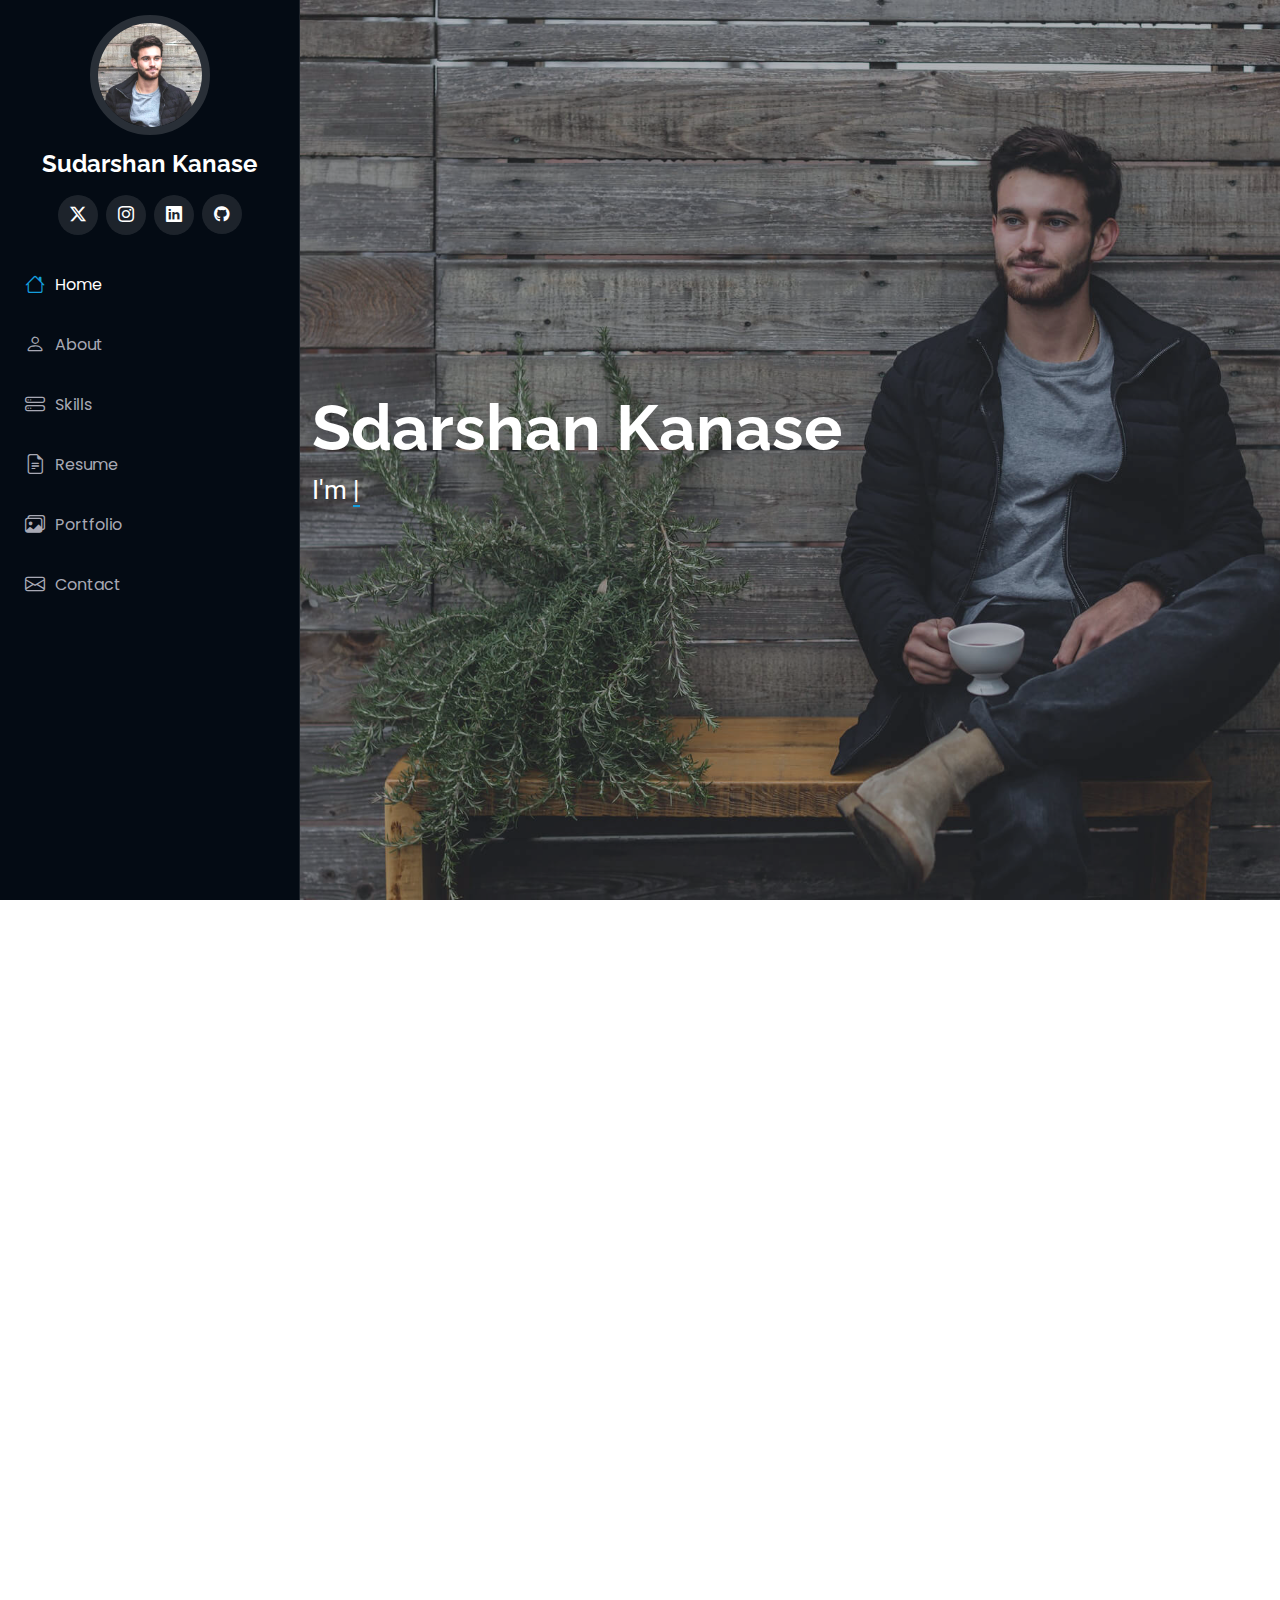
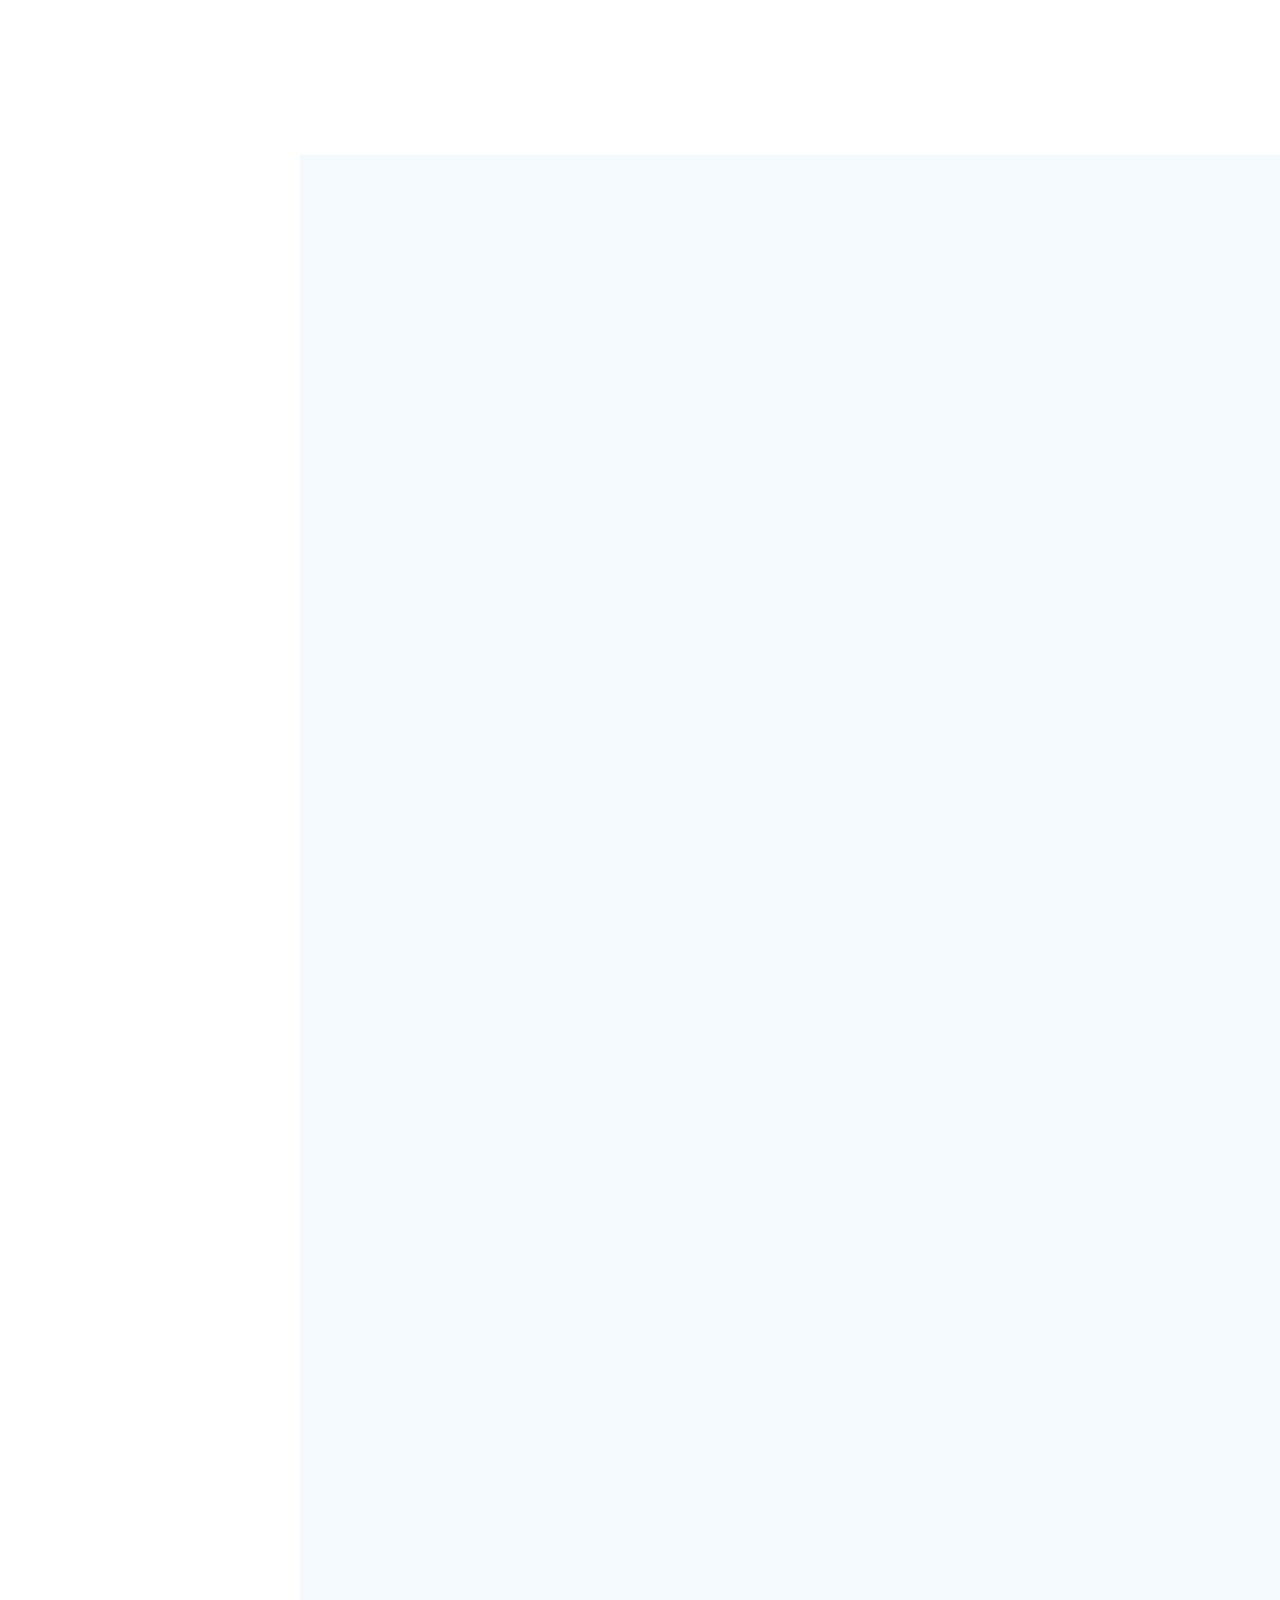
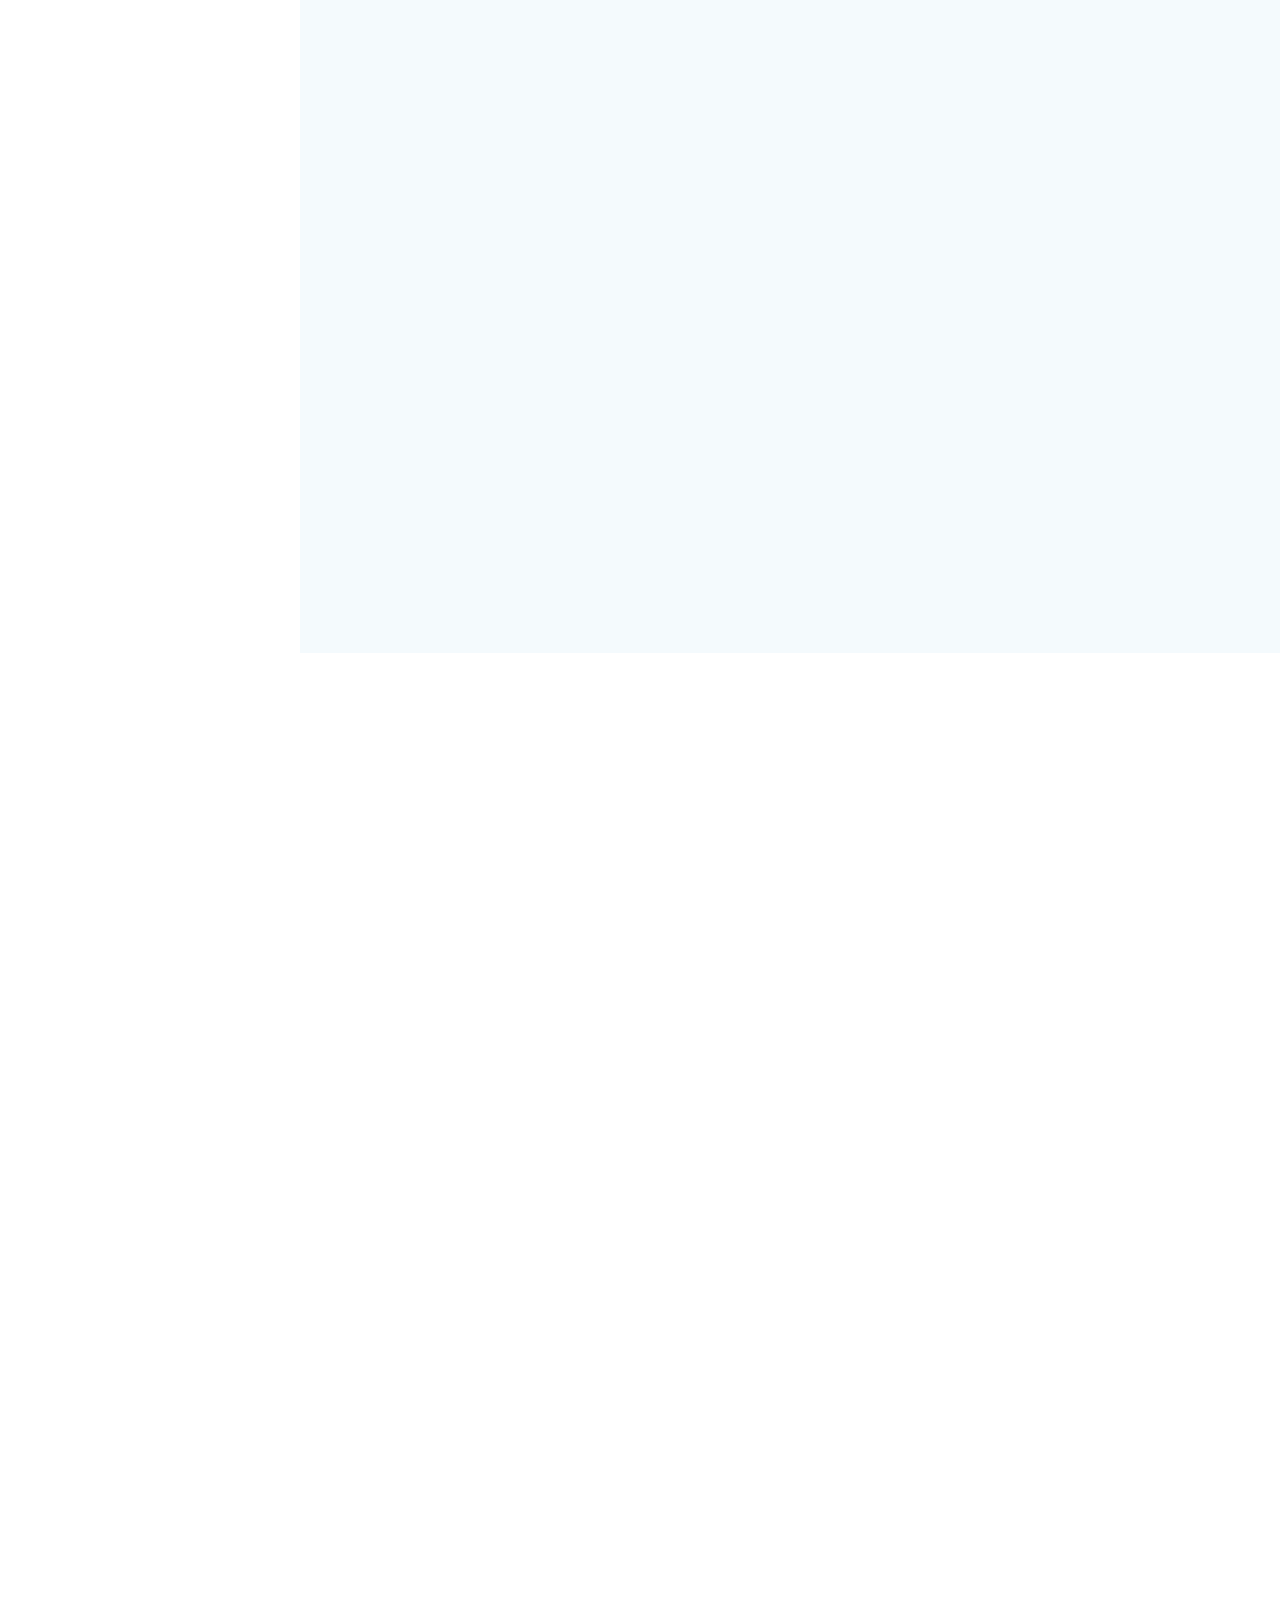
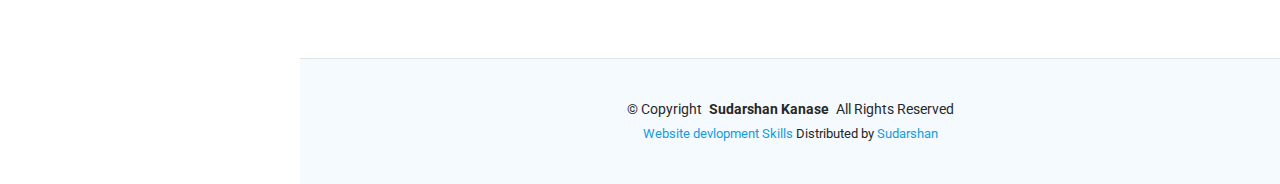
<file: index.html>
<!DOCTYPE html>
<html lang="en">
  <head>
    <meta charset="utf-8" />
    <meta content="width=device-width, initial-scale=1.0" name="viewport" />
    <title>Sudarshan Kanase</title>
    <meta content="" name="description" />
    <meta content="" name="keywords" />

    <!-- font-awesome cdn -->
     <link rel="stylesheet" href="https://cdnjs.cloudflare.com/ajax/libs/font-awesome/6.7.2/css/all.min.css" integrity="sha512-Evv84Mr4kqVGRNSgIGL/F/aIDqQb7xQ2vcrdIwxfjThSH8CSR7PBEakCr51Ck+w+/U6swU2Im1vVX0SVk9ABhg==" crossorigin="anonymous" referrerpolicy="no-referrer" />

    <!-- Favicons -->
    <link href="assets/img/favicon.png" rel="icon" />
    <link href="assets/img/apple-touch-icon.png" rel="apple-touch-icon" />

    <!-- Fonts -->
    <link href="https://fonts.googleapis.com" rel="preconnect" />
    <link href="https://fonts.gstatic.com" rel="preconnect" crossorigin />
    <link
      href="https://fonts.googleapis.com/css2?family=Roboto:ital,wght@0,100;0,300;0,400;0,500;0,700;0,900;1,100;1,300;1,400;1,500;1,700;1,900&family=Poppins:ital,wght@0,100;0,200;0,300;0,400;0,500;0,600;0,700;0,800;0,900;1,100;1,200;1,300;1,400;1,500;1,600;1,700;1,800;1,900&family=Raleway:ital,wght@0,100;0,200;0,300;0,400;0,500;0,600;0,700;0,800;0,900;1,100;1,200;1,300;1,400;1,500;1,600;1,700;1,800;1,900&display=swap"
      rel="stylesheet"
    />

    <!-- Vendor CSS Files -->
    <link
      href="assets/vendor/bootstrap/css/bootstrap.min.css"
      rel="stylesheet"
    />
    <link
      href="assets/vendor/bootstrap-icons/bootstrap-icons.css"
      rel="stylesheet"
    />
    <link href="assets/vendor/aos/aos.css" rel="stylesheet" />
    <link
      href="assets/vendor/glightbox/css/glightbox.min.css"
      rel="stylesheet"
    />
    <link href="assets/vendor/swiper/swiper-bundle.min.css" rel="stylesheet" />

    <!-- Main CSS File -->
    <link href="assets/css/main.css" rel="stylesheet" />
  </head>

  <body class="index-page">
    <header id="header" class="header dark-background d-flex flex-column">
      <i class="header-toggle d-xl-none bi bi-list"></i>

      <div class="profile-img">
        <img
          src="assets/img/my-profile-img.jpg"
          alt=""
          class="img-fluid rounded-circle"
        />
      </div>

      <a
        href="index.html"
        class="logo d-flex align-items-center justify-content-center"
      >
        <!-- Uncomment the line below if you also wish to use an image logo -->
        <!-- <img src="assets/img/logo.png" alt=""> -->
        <h1 class="sitename">Sudarshan Kanase</h1>
      </a>

      <div class="social-links text-center">
        <a href="https://x.com/SudarshanK7666" class="twitter" target="main"
          ><i class="bi bi-twitter-x"></i
        ></a>
        <a
          href="https://www.instagram.com/sudarshan_kansae96k/"
          class="instagram"
          target="main"
          ><i class="bi bi-instagram"></i
        ></a>
        <a
          href="https://www.linkedin.com/in/sudarshan-kanase-907a50288/"
          class="linkedin"
          target="main"
          ><i class="bi bi-linkedin"></i
        ></a>
        <a
          href="https://github.com/sudarshan-kanase"
          class="github"
          target="main"
          ><i class="fa-brands fa-github"></i></a>
      </div>

      <nav id="navmenu" class="navmenu">
        <ul>
          <li>
            <a href="#hero" class="active"
              ><i class="bi bi-house navicon"></i>Home</a
            >
          </li>
          <li>
            <a href="#about"><i class="bi bi-person navicon"></i> About</a>
          </li>
          <li>
            <li>
            <a href="#Skills"
              ><i class="bi bi-hdd-stack navicon"></i> Skills</a
            >
          </li>
            <a href="#resume"
              ><i class="bi bi-file-earmark-text navicon"></i> Resume</a
            >
          </li>
          <li>
            <a href="#portfolio"
              ><i class="bi bi-images navicon"></i> Portfolio</a
            >
          </li>
          
            <a href="#contact"
              ><i class="bi bi-envelope navicon"></i> Contact</a
            >
          </li>
        </ul>
      </nav>
    </header>

    <main class="main">
      <!-- Hero Section -->
      <section id="hero" class="hero section dark-background">
        <img src="assets/img/hero-bg.jpg" alt="" data-aos="fade-in" class="" />

        <div class="container" data-aos="fade-up" data-aos-delay="100">
          <h2>Sdarshan Kanase</h2>
          <p>
            I'm
            <span
              class="typed"
              data-typed-items="JAVA Developer, Developer, Freelancer, Backend Developer"
              >Developer</span
            ><span
              class="typed-cursor typed-cursor--blink"
              aria-hidden="true"
            ></span
            ><span
              class="typed-cursor typed-cursor--blink"
              aria-hidden="true"
            ></span>
          </p>
        </div>
      </section>
      <!-- /Hero Section -->

      <!-- About Section -->
      <section id="about" class="about section">
        <!-- Section Title -->
        <div class="container section-title" data-aos="fade-up">
          <h2>About ME!</h2>
          <p>
            Hi! I'm a Java Developer with a passion for building clean,
            efficient, and reliable software. I enjoy solving real-world
            problems through code and love working on projects that challenge me
            to grow and learn. With experience in Java, Spring Boot, and
            database systems, I aim to create applications that are both
            user-friendly and technically strong. I'm a team player, always open
            to new ideas, and constantly looking to improve my skills. Outside
            of coding, I enjoy reading, exploring new technologies, and staying
            curious about the world around me.
          </p>
        </div>
        <!-- End Section Title -->

        <div class="container" data-aos="fade-up" data-aos-delay="100">
          <div class="row gy-4 justify-content-center">
            <div class="col-lg-4">
              <img
                src="assets/img/my-profile-img.jpg"
                class="img-fluid"
                alt=""
              />
            </div>
            <div class="col-lg-8 content">
              <h2>JAVA Developer &amp; Web Developer.</h2>
              <p class="fst-italic py-3">
                Java Developers are in demand across various sectors, including
                finance, healthcare, e-commerce, and enterprise software. Career
                paths may lead to roles such as Senior Developer, Software
                Architect, or DevOps Engineer.
              </p>
              <div class="row">
                <div class="col-lg-6">
                  <ul>
                    <li>
                      <i class="bi bi-chevron-right"></i>
                      <strong>Birthday:</strong> <span>23 Dec 2006</span>
                    </li>
                    <li>
                      <i class="bi bi-chevron-right"></i>
                      <strong>Website:</strong> <span>www.Finle.com</span>
                    </li>
                    <li>
                      <i class="bi bi-chevron-right"></i>
                      <strong>Phone:</strong> <span>+91 7666 3203 67</span>
                    </li>
                    <li>
                      <i class="bi bi-chevron-right"></i>
                      <strong>City:</strong> <span>Pune Maharastra</span>
                    </li>
                  </ul>
                </div>
                <div class="col-lg-6">
                  <ul>
                    <li>
                      <i class="bi bi-chevron-right"></i> <strong>Age:</strong>
                      <span>20</span>
                    </li>
                    <li>
                      <i class="bi bi-chevron-right"></i>
                      <strong>Degree:</strong> <span>BCA</span>
                    </li>
                    <li>
                      <i class="bi bi-chevron-right"></i>
                      <strong>Email:</strong>
                      <span>sudarshankanase@gmail.com</span>
                    </li>
                    <li>
                      <i class="bi bi-chevron-right"></i>
                      <strong>Freelance:</strong> <span>Available</span>
                    </li>
                  </ul>
                </div>
              </div>
              <p class="py-3">
                A Java Developer is a specialized programmer who uses the Java
                programming language to build software applications, systems,
                and services. Java is a widely-used, object-oriented language
                known for its portability, performance, and strong community
                support.
              </p>
            </div>
          </div>
        </div>
      </section>
      <!-- /About Section -->
      <!-- Skills Section -->
      <section id="skills" class="skills section light-background">
        <!-- Section Title -->
        <div class="container section-title" data-aos="fade-up">
          <h2>Skills</h2>
          <p>
            Hello! I'm a Java Developer with a solid understanding of
            object-oriented programming and hands-on experience in building
            scalable applications. I work primarily with Core Java, Spring Boot,
            and Hibernate, and I'm comfortable working with MySQL, REST APIs,
            and version control tools like Git. I enjoy writing clean,
            maintainable code and love taking on new challenges that push me to
            grow.
          </p>
          <p>
            I’m also familiar with front-end basics like HTML, CSS, and
            JavaScript, which helps me collaborate effectively with UI/UX teams.
            Whether it's debugging a tough issue or optimizing performance, I
            approach each task with curiosity and persistence. I'm a strong team
            player, a quick learner, and always eager to explore new
            technologies and improve my skills.
          </p>
        </div>
        <!-- End Section Title -->

        <div class="container" data-aos="fade-up" data-aos-delay="100">
          <div class="row skills-content skills-animation">
            <div class="col-lg-6">
              <div class="progress">
                <span class="skill"
                  ><span>HTML</span> <i class="val">95%</i></span
                >
                <div class="progress-bar-wrap">
                  <div
                    class="progress-bar"
                    role="progressbar"
                    aria-valuenow="95"
                    aria-valuemin="0"
                    aria-valuemax="100"
                  ></div>
                </div>
              </div>
              <!-- End Skills Item -->

              <div class="progress">
                <span class="skill"
                  ><span>CSS</span> <i class="val">90%</i></span
                >
                <div class="progress-bar-wrap">
                  <div
                    class="progress-bar"
                    role="progressbar"
                    aria-valuenow="90"
                    aria-valuemin="0"
                    aria-valuemax="100"
                  ></div>
                </div>
              </div>
              <!-- End Skills Item -->

              <div class="progress">
                <span class="skill"
                  ><span>JavaScript</span> <i class="val">70%</i></span
                >
                <div class="progress-bar-wrap">
                  <div
                    class="progress-bar"
                    role="progressbar"
                    aria-valuenow="75"
                    aria-valuemin="0"
                    aria-valuemax="100"
                  ></div>
                </div>
              </div>
              <!-- End Skills Item -->
            </div>

            <div class="col-lg-6">
              <div class="progress">
                <span class="skill"
                  ><span>JAVA</span> <i class="val">80%</i></span
                >
                <div class="progress-bar-wrap">
                  <div
                    class="progress-bar"
                    role="progressbar"
                    aria-valuenow="80"
                    aria-valuemin="0"
                    aria-valuemax="100"
                  ></div>
                </div>
              </div>
              <!-- End Skills Item -->

              <div class="progress">
                <span class="skill"
                  ><span>C Language</span> <i class="val">95%</i></span
                >
                <div class="progress-bar-wrap">
                  <div
                    class="progress-bar"
                    role="progressbar"
                    aria-valuenow="90"
                    aria-valuemin="0"
                    aria-valuemax="100"
                  ></div>
                </div>
              </div>
              <!-- End Skills Item -->

              <div class="progress">
                <span class="skill"
                  ><span>Python</span> <i class="val">60%</i></span
                >
                <div class="progress-bar-wrap">
                  <div
                    class="progress-bar"
                    role="progressbar"
                    aria-valuenow="60"
                    aria-valuemin="0"
                    aria-valuemax="100"
                  ></div>
                </div>
              </div>
              <!-- End Skills Item -->
            </div>
            <div class="col-lg-6">
              <div class="progress">
                <span class="skill"
                  ><span>SQL</span> <i class="val">70%</i></span
                >
                <div class="progress-bar-wrap">
                  <div
                    class="progress-bar"
                    role="progressbar"
                    aria-valuenow="70"
                    aria-valuemin="0"
                    aria-valuemax="100"
                  ></div>
                </div>
              </div>
              <!-- End Skills Item -->

              <div class="progress">
                <span class="skill"
                  ><span>Postgre SQL </span> <i class="val">75%</i></span
                >
                <div class="progress-bar-wrap">
                  <div
                    class="progress-bar"
                    role="progressbar"
                    aria-valuenow="75"
                    aria-valuemin="0"
                    aria-valuemax="100"
                  ></div>
                </div>
              </div>
              <!-- End Skills Item -->

              <div class="progress">
                <span class="skill"
                  ><span>MY SQL</span> <i class="val">70%</i></span
                >
                <div class="progress-bar-wrap">
                  <div
                    class="progress-bar"
                    role="progressbar"
                    aria-valuenow="70"
                    aria-valuemin="0"
                    aria-valuemax="100"
                  ></div>
                </div>
              </div>
              <!-- End Skills Item -->
            </div>
            <div class="col-lg-6">
              <div class="progress">
                <span class="skill"
                  ><span>CPP</span> <i class="val">60%</i></span
                >
                <div class="progress-bar-wrap">
                  <div
                    class="progress-bar"
                    role="progressbar"
                    aria-valuenow="60"
                    aria-valuemin="0"
                    aria-valuemax="100"
                  ></div>
                </div>
              </div>
              <!-- End Skills Item -->

              <div class="progress">
                <span class="skill"
                  ><span>OPPs</span> <i class="val">50%</i></span
                >
                <div class="progress-bar-wrap">
                  <div
                    class="progress-bar"
                    role="progressbar"
                    aria-valuenow="50"
                    aria-valuemin="0"
                    aria-valuemax="100"
                  ></div>
                </div>
              </div>
              <!-- End Skills Item -->

              <div class="progress">
                <span class="skill"
                  ><span>Bootstrap</span> <i class="val">80%</i></span
                >
                <div class="progress-bar-wrap">
                  <div
                    class="progress-bar"
                    role="progressbar"
                    aria-valuenow="80"
                    aria-valuemin="0"
                    aria-valuemax="100"
                  ></div>
                </div>
              </div>
              <!-- End Skills Item -->
            </div>
          </div>
        </div>
      </section>
      <!-- /Skills Section -->

      <!-- Portfolio Section -->
      <section id="portfolio" class="portfolio section light-background">
        <!-- Section Title -->
        <div class="container section-title" data-aos="fade-up">
          <h2>Portfolio</h2>
          <p>
            Explore a selection of my recent work — from sleek front-end interfaces to full-stack web applications. Each project reflects my passion for clean code, responsive design, and user-focused functionality.
          </p>
        </div>
        <!-- End Section Title -->

        <div class="container">
          <div
            class="isotope-layout"
            data-default-filter="*"
            data-layout="masonry"
            data-sort="original-order"
          >
            <ul
              class="portfolio-filters isotope-filters"
              data-aos="fade-up"
              data-aos-delay="100"
            >
              <li data-filter="*" class="filter-active">All</li>
              <li data-filter=".filter-app">App</li>
              <li data-filter=".filter-product">Product</li>
              <li data-filter=".filter-branding">Branding</li>
              <li data-filter=".filter-books">Books</li>
            </ul>
            <!-- End Portfolio Filters -->

            <div
              class="row gy-4 isotope-container"
              data-aos="fade-up"
              data-aos-delay="200"
            >
              <div
                class="col-lg-4 col-md-6 portfolio-item isotope-item filter-app"
              >
                <div class="portfolio-content h-100">
                  <img
                    src="assets/img/portfolio/app-1.jpg"
                    class="img-fluid"
                    alt=""
                  />
                  <div class="portfolio-info">
                    <h4>App 1</h4>
                    <p>Lorem ipsum, dolor sit amet consectetur</p>
                    <a
                      href="assets/img/portfolio/app-1.jpg"
                      title="App 1"
                      data-gallery="portfolio-gallery-app"
                      class="glightbox preview-link"
                      ><i class="bi bi-zoom-in"></i
                    ></a>
                    <a
                      href="portfolio-details.html"
                      title="More Details"
                      class="details-link"
                      ><i class="bi bi-link-45deg"></i
                    ></a>
                  </div>
                </div>
              </div>
              <!-- End Portfolio Item -->

              <div
                class="col-lg-4 col-md-6 portfolio-item isotope-item filter-product"
              >
                <div class="portfolio-content h-100">
                  <img
                    src="assets/img/portfolio/product-1.jpg"
                    class="img-fluid"
                    alt=""
                  />
                  <div class="portfolio-info">
                    <h4>Product 1</h4>
                    <p>Lorem ipsum, dolor sit amet consectetur</p>
                    <a
                      href="assets/img/portfolio/product-1.jpg"
                      title="Product 1"
                      data-gallery="portfolio-gallery-product"
                      class="glightbox preview-link"
                      ><i class="bi bi-zoom-in"></i
                    ></a>
                    <a
                      href="portfolio-details.html"
                      title="More Details"
                      class="details-link"
                      ><i class="bi bi-link-45deg"></i
                    ></a>
                  </div>
                </div>
              </div>
              <!-- End Portfolio Item -->

              <div
                class="col-lg-4 col-md-6 portfolio-item isotope-item filter-branding"
              >
                <div class="portfolio-content h-100">
                  <img
                    src="assets/img/portfolio/branding-1.jpg"
                    class="img-fluid"
                    alt=""
                  />
                  <div class="portfolio-info">
                    <h4>Branding 1</h4>
                    <p>Lorem ipsum, dolor sit amet consectetur</p>
                    <a
                      href="assets/img/portfolio/branding-1.jpg"
                      title="Branding 1"
                      data-gallery="portfolio-gallery-branding"
                      class="glightbox preview-link"
                      ><i class="bi bi-zoom-in"></i
                    ></a>
                    <a
                      href="portfolio-details.html"
                      title="More Details"
                      class="details-link"
                      ><i class="bi bi-link-45deg"></i
                    ></a>
                  </div>
                </div>
              </div>
              <!-- End Portfolio Item -->

              <div
                class="col-lg-4 col-md-6 portfolio-item isotope-item filter-books"
              >
                <div class="portfolio-content h-100">
                  <img
                    src="assets/img/portfolio/books-1.jpg"
                    class="img-fluid"
                    alt=""
                  />
                  <div class="portfolio-info">
                    <h4>Books 1</h4>
                    <p>Lorem ipsum, dolor sit amet consectetur</p>
                    <a
                      href="assets/img/portfolio/books-1.jpg"
                      title="Branding 1"
                      data-gallery="portfolio-gallery-book"
                      class="glightbox preview-link"
                      ><i class="bi bi-zoom-in"></i
                    ></a>
                    <a
                      href="portfolio-details.html"
                      title="More Details"
                      class="details-link"
                      ><i class="bi bi-link-45deg"></i
                    ></a>
                  </div>
                </div>
              </div>
              <!-- End Portfolio Item -->

              <div
                class="col-lg-4 col-md-6 portfolio-item isotope-item filter-app"
              >
                <div class="portfolio-content h-100">
                  <img
                    src="assets/img/portfolio/app-2.jpg"
                    class="img-fluid"
                    alt=""
                  />
                  <div class="portfolio-info">
                    <h4>App 2</h4>
                    <p>Lorem ipsum, dolor sit amet consectetur</p>
                    <a
                      href="assets/img/portfolio/app-2.jpg"
                      title="App 2"
                      data-gallery="portfolio-gallery-app"
                      class="glightbox preview-link"
                      ><i class="bi bi-zoom-in"></i
                    ></a>
                    <a
                      href="portfolio-details.html"
                      title="More Details"
                      class="details-link"
                      ><i class="bi bi-link-45deg"></i
                    ></a>
                  </div>
                </div>
              </div>
              <!-- End Portfolio Item -->

              <div
                class="col-lg-4 col-md-6 portfolio-item isotope-item filter-product"
              >
                <div class="portfolio-content h-100">
                  <img
                    src="assets/img/portfolio/product-2.jpg"
                    class="img-fluid"
                    alt=""
                  />
                  <div class="portfolio-info">
                    <h4>Product 2</h4>
                    <p>Lorem ipsum, dolor sit amet consectetur</p>
                    <a
                      href="assets/img/portfolio/product-2.jpg"
                      title="Product 2"
                      data-gallery="portfolio-gallery-product"
                      class="glightbox preview-link"
                      ><i class="bi bi-zoom-in"></i
                    ></a>
                    <a
                      href="portfolio-details.html"
                      title="More Details"
                      class="details-link"
                      ><i class="bi bi-link-45deg"></i
                    ></a>
                  </div>
                </div>
              </div>
              <!-- End Portfolio Item -->

              <div
                class="col-lg-4 col-md-6 portfolio-item isotope-item filter-branding"
              >
                <div class="portfolio-content h-100">
                  <img
                    src="assets/img/portfolio/branding-2.jpg"
                    class="img-fluid"
                    alt=""
                  />
                  <div class="portfolio-info">
                    <h4>Branding 2</h4>
                    <p>Lorem ipsum, dolor sit amet consectetur</p>
                    <a
                      href="assets/img/portfolio/branding-2.jpg"
                      title="Branding 2"
                      data-gallery="portfolio-gallery-branding"
                      class="glightbox preview-link"
                      ><i class="bi bi-zoom-in"></i
                    ></a>
                    <a
                      href="portfolio-details.html"
                      title="More Details"
                      class="details-link"
                      ><i class="bi bi-link-45deg"></i
                    ></a>
                  </div>
                </div>
              </div>
              <!-- End Portfolio Item -->

              <div
                class="col-lg-4 col-md-6 portfolio-item isotope-item filter-books"
              >
                <div class="portfolio-content h-100">
                  <img
                    src="assets/img/portfolio/books-2.jpg"
                    class="img-fluid"
                    alt=""
                  />
                  <div class="portfolio-info">
                    <h4>Books 2</h4>
                    <p>Lorem ipsum, dolor sit amet consectetur</p>
                    <a
                      href="assets/img/portfolio/books-2.jpg"
                      title="Branding 2"
                      data-gallery="portfolio-gallery-book"
                      class="glightbox preview-link"
                      ><i class="bi bi-zoom-in"></i
                    ></a>
                    <a
                      href="portfolio-details.html"
                      title="More Details"
                      class="details-link"
                      ><i class="bi bi-link-45deg"></i
                    ></a>
                  </div>
                </div>
              </div>
              <!-- End Portfolio Item -->

              <div
                class="col-lg-4 col-md-6 portfolio-item isotope-item filter-app"
              >
                <div class="portfolio-content h-100">
                  <img
                    src="assets/img/portfolio/app-3.jpg"
                    class="img-fluid"
                    alt=""
                  />
                  <div class="portfolio-info">
                    <h4>App 3</h4>
                    <p>Lorem ipsum, dolor sit amet consectetur</p>
                    <a
                      href="assets/img/portfolio/app-3.jpg"
                      title="App 3"
                      data-gallery="portfolio-gallery-app"
                      class="glightbox preview-link"
                      ><i class="bi bi-zoom-in"></i
                    ></a>
                    <a
                      href="portfolio-details.html"
                      title="More Details"
                      class="details-link"
                      ><i class="bi bi-link-45deg"></i
                    ></a>
                  </div>
                </div>
              </div>
              <!-- End Portfolio Item -->

              <div
                class="col-lg-4 col-md-6 portfolio-item isotope-item filter-product"
              >
                <div class="portfolio-content h-100">
                  <img
                    src="assets/img/portfolio/product-3.jpg"
                    class="img-fluid"
                    alt=""
                  />
                  <div class="portfolio-info">
                    <h4>Product 3</h4>
                    <p>Lorem ipsum, dolor sit amet consectetur</p>
                    <a
                      href="assets/img/portfolio/product-3.jpg"
                      title="Product 3"
                      data-gallery="portfolio-gallery-product"
                      class="glightbox preview-link"
                      ><i class="bi bi-zoom-in"></i
                    ></a>
                    <a
                      href="portfolio-details.html"
                      title="More Details"
                      class="details-link"
                      ><i class="bi bi-link-45deg"></i
                    ></a>
                  </div>
                </div>
              </div>
              <!-- End Portfolio Item -->

              <div
                class="col-lg-4 col-md-6 portfolio-item isotope-item filter-branding"
              >
                <div class="portfolio-content h-100">
                  <img
                    src="assets/img/portfolio/branding-3.jpg"
                    class="img-fluid"
                    alt=""
                  />
                  <div class="portfolio-info">
                    <h4>Branding 3</h4>
                    <p>Lorem ipsum, dolor sit amet consectetur</p>
                    <a
                      href="assets/img/portfolio/branding-3.jpg"
                      title="Branding 2"
                      data-gallery="portfolio-gallery-branding"
                      class="glightbox preview-link"
                      ><i class="bi bi-zoom-in"></i
                    ></a>
                    <a
                      href="portfolio-details.html"
                      title="More Details"
                      class="details-link"
                      ><i class="bi bi-link-45deg"></i
                    ></a>
                  </div>
                </div>
              </div>
              <!-- End Portfolio Item -->

              <div
                class="col-lg-4 col-md-6 portfolio-item isotope-item filter-books"
              >
                <div class="portfolio-content h-100">
                  <img
                    src="assets/img/portfolio/books-3.jpg"
                    class="img-fluid"
                    alt=""
                  />
                  <div class="portfolio-info">
                    <h4>Books 3</h4>
                    <p>Lorem ipsum, dolor sit amet consectetur</p>
                    <a
                      href="assets/img/portfolio/books-3.jpg"
                      title="Branding 3"
                      data-gallery="portfolio-gallery-book"
                      class="glightbox preview-link"
                      ><i class="bi bi-zoom-in"></i
                    ></a>
                    <a
                      href="portfolio-details.html"
                      title="More Details"
                      class="details-link"
                      ><i class="bi bi-link-45deg"></i
                    ></a>
                  </div>
                </div>
              </div>
              <!-- End Portfolio Item -->
            </div>
            <!-- End Portfolio Container -->
          </div>
        </div>
      </section>
      <!-- /Portfolio Section -->

      <!-- Contact Section -->
      <section id="contact" class="contact section">
        <!-- Section Title -->
        <div class="container section-title" data-aos="fade-up">
          <h2>Contact</h2>
          <p>
          Have a project in mind or just want to connect? Let's build something great together
          </p>
        </div>
        <!-- End Section Title -->

        <div class="container" data-aos="fade-up" data-aos-delay="100">
          <div class="row gy-4">
            <div class="col-lg-5">
              <div class="info-wrap">
                <div
                  class="info-item d-flex"
                  data-aos="fade-up"
                  data-aos-delay="200"
                >
                  <i class="bi bi-geo-alt flex-shrink-0"></i>
                  <div>
                    <h3>Address</h3>
                    <p>Pune Maharashtra, India</p>
                  </div>
                </div>
                <!-- End Info Item -->

                <div
                  class="info-item d-flex"
                  data-aos="fade-up"
                  data-aos-delay="300"
                >
                  <i class="bi bi-telephone flex-shrink-0"></i>
                  <div>
                    <h3>Call Us</h3>
                    <p>+91 7666 3203 67</p>
                  </div>
                </div>
                <!-- End Info Item -->

                <div
                  class="info-item d-flex"
                  data-aos="fade-up"
                  data-aos-delay="400"
                >
                  <i class="bi bi-envelope flex-shrink-0"></i>
                  <div>
                    <h3>Email Us</h3>
                    <p>sudarshankanase@gmail.com</p>
                  </div>
                </div>
                <!-- End Info Item -->

                <div class="embed-map-fixed"><div class="embed-map-container"><iframe class="embed-map-frame" frameborder="0" scrolling="no" marginheight="0" marginwidth="0" src="https://maps.google.com/maps?width=600&height=400&hl=en&q=codingseekho%20pune&t=&z=12&ie=UTF8&iwloc=B&output=embed"></iframe><a href="https://sprunkiretake.net" style="font-size:2px!important;color:gray!important;position:absolute;bottom:0;left:0;z-index:1;max-height:1px;overflow:hidden">sprunki retake</a></div><style>.embed-map-fixed{position:relative;text-align:right;width:600px;height:400px;}.embed-map-container{overflow:hidden;background:none!important;width:490px;height:400px;}.embed-map-frame{width:600px!important;height:400px!important;}</style></div>
              </div>
            </div>

            <div class="col-lg-7">
              <form
                action="forms/contact.php"
                method="post"
                class="php-email-form"
                data-aos="fade-up"
                data-aos-delay="200"
              >
                <div class="row gy-4">
                  <div class="col-md-6">
                    <label for="name-field" class="pb-2">Your Name</label>
                    <input
                      type="text"
                      name="name"
                      id="name-field"
                      class="form-control"
                      required=""
                    />
                  </div>

                  <div class="col-md-6">
                    <label for="email-field" class="pb-2">Your Email</label>
                    <input
                      type="email"
                      class="form-control"
                      name="email"
                      id="email-field"
                      required=""
                    />
                  </div>

                  <div class="col-md-12">
                    <label for="subject-field" class="pb-2">Subject</label>
                    <input
                      type="text"
                      class="form-control"
                      name="subject"
                      id="subject-field"
                      required=""
                    />
                  </div>

                  <div class="col-md-12">
                    <label for="message-field" class="pb-2">Message</label>
                    <textarea
                      class="form-control"
                      name="message"
                      rows="10"
                      id="message-field"
                      required=""
                    ></textarea>
                  </div>

                  <div class="col-md-12 text-center">
                    <div class="loading">Loading</div>
                    <div class="error-message"></div>
                    <div class="sent-message">
                      Your message has been sent. Thank you!
                    </div>

                    <button type="submit">Send Message</button>
                  </div>
                </div>
              </form>
            </div>
            <!-- End Contact Form -->
          </div>
        </div>
      </section>
      <!-- /Contact Section -->
    </main>

    <footer id="footer" class="footer position-relative light-background">
      <div class="container">
        <div class="copyright text-center">
          <p>
            © <span>Copyright</span>
            <strong class="px-1 sitename">Sudarshan Kanase</strong>
            <span>All Rights Reserved</span>
          </p>
        </div>
        <div class="credits">
          <!-- Designed by -->
          <a href="https://bootstrapmade.com/">Website devlopment Skills</a> Distributed by
          <a href="https://sudarshankanase@gmail.com">Sudarshan</a>
        </div>
      </div>
    </footer>

    <!-- Scroll Top -->
    <a
      href="#"
      id="scroll-top"
      class="scroll-top d-flex align-items-center justify-content-center"
      ><i class="bi bi-arrow-up-short"></i
    ></a>

    <!-- Preloader -->
    <div id="preloader"></div>

    <!-- Vendor JS Files -->
    <script src="assets/vendor/bootstrap/js/bootstrap.bundle.min.js"></script>
    <script src="assets/vendor/php-email-form/validate.js"></script>
    <script src="assets/vendor/aos/aos.js"></script>
    <script src="assets/vendor/typed.js/typed.umd.js"></script>
    <script src="assets/vendor/purecounter/purecounter_vanilla.js"></script>
    <script src="assets/vendor/waypoints/noframework.waypoints.js"></script>
    <script src="assets/vendor/glightbox/js/glightbox.min.js"></script>
    <script src="assets/vendor/imagesloaded/imagesloaded.pkgd.min.js"></script>
    <script src="assets/vendor/isotope-layout/isotope.pkgd.min.js"></script>
    <script src="assets/vendor/swiper/swiper-bundle.min.js"></script>

    <!-- Main JS File -->
    <script src="assets/js/main.js"></script>
  </body>
</html>
</file>
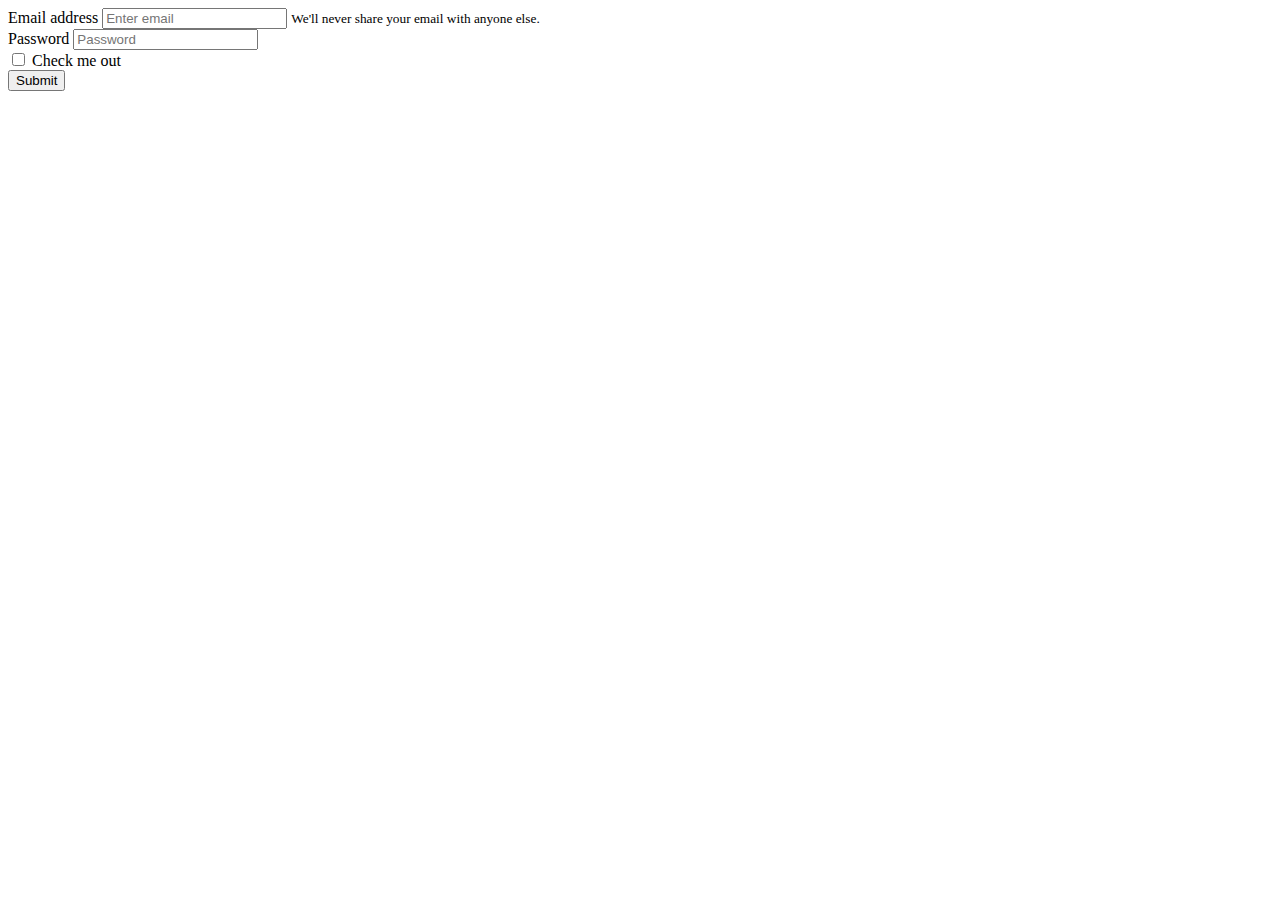
<file: demo.html>
<!DOCTYPE html>
<html lang="en">
<head>
    <meta charset="UTF-8">
    <meta name="viewport" content="width=device-width, initial-scale=1.0">
    <title>Document</title>
</head>
<body>
    <form>
  <div class="form-group">
    <label for="exampleInputEmail1">Email address</label>
    <input type="email" class="form-control" id="exampleInputEmail1" aria-describedby="emailHelp" placeholder="Enter email">
    <small id="emailHelp" class="form-text text-muted">We'll never share your email with anyone else.</small>
  </div>
  <div class="form-group">
    <label for="exampleInputPassword1">Password</label>
    <input type="password" class="form-control" id="exampleInputPassword1" placeholder="Password">
  </div>
  <div class="form-group form-check">
    <input type="checkbox" class="form-check-input" id="exampleCheck1">
    <label class="form-check-label" for="exampleCheck1">Check me out</label>
  </div>
  <button type="submit" class="btn btn-primary">Submit</button>
</form>
</body>
</html>
</file>
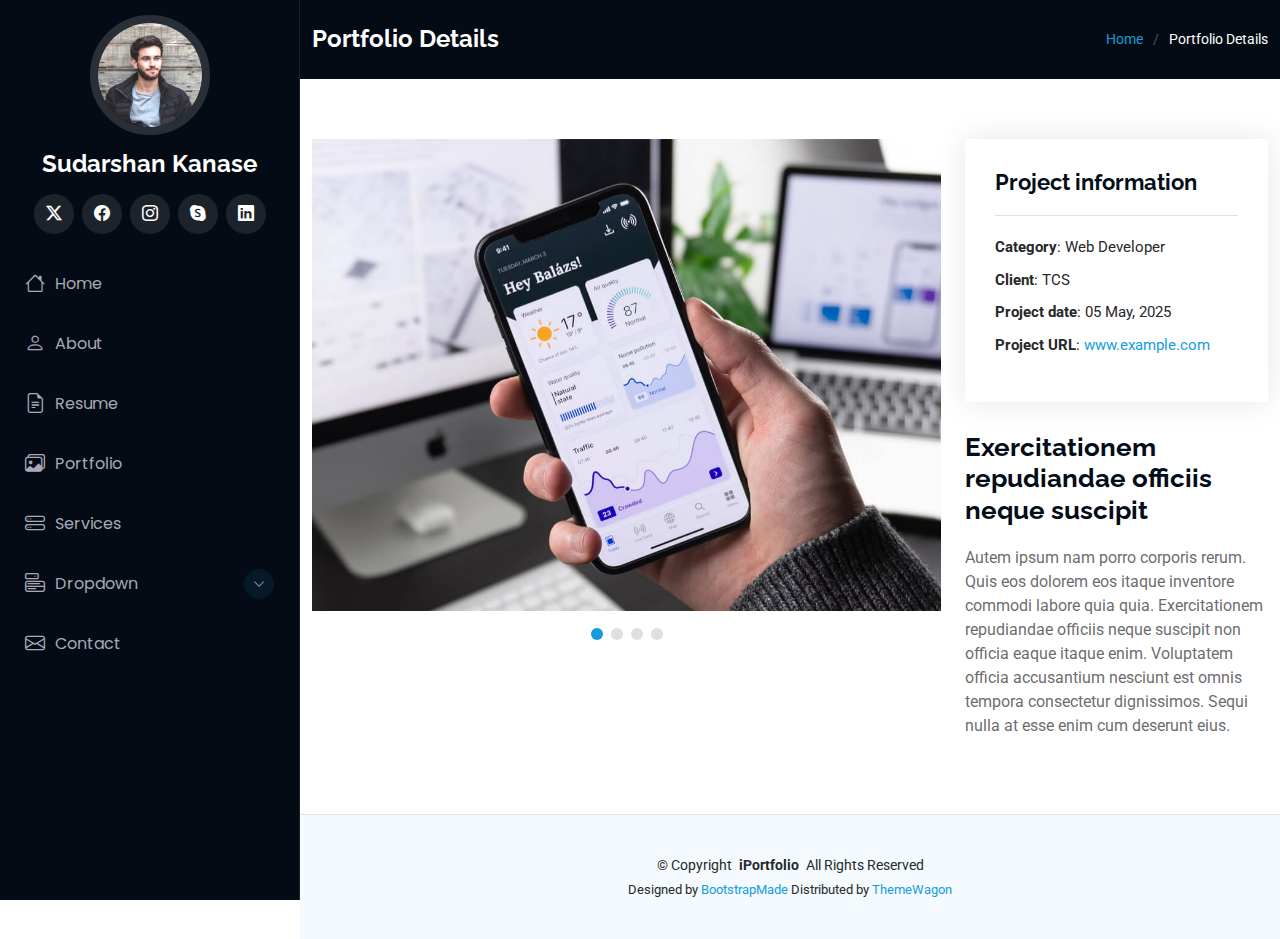
<file: portfolio-details.html>
<!DOCTYPE html>
<html lang="en">

<head>
  <meta charset="utf-8">
  <meta content="width=device-width, initial-scale=1.0" name="viewport">
  <title>Portfolio Details - iPortfolio Bootstrap Template</title>
  <meta content="" name="description">
  <meta content="" name="keywords">

  <!-- Favicons -->
  <link href="assets/img/favicon.png" rel="icon">
  <link href="assets/img/apple-touch-icon.png" rel="apple-touch-icon">

  <!-- Fonts -->
  <link href="https://fonts.googleapis.com" rel="preconnect">
  <link href="https://fonts.gstatic.com" rel="preconnect" crossorigin>
  <link href="https://fonts.googleapis.com/css2?family=Roboto:ital,wght@0,100;0,300;0,400;0,500;0,700;0,900;1,100;1,300;1,400;1,500;1,700;1,900&family=Poppins:ital,wght@0,100;0,200;0,300;0,400;0,500;0,600;0,700;0,800;0,900;1,100;1,200;1,300;1,400;1,500;1,600;1,700;1,800;1,900&family=Raleway:ital,wght@0,100;0,200;0,300;0,400;0,500;0,600;0,700;0,800;0,900;1,100;1,200;1,300;1,400;1,500;1,600;1,700;1,800;1,900&display=swap" rel="stylesheet">

  <!-- Vendor CSS Files -->
  <link href="assets/vendor/bootstrap/css/bootstrap.min.css" rel="stylesheet">
  <link href="assets/vendor/bootstrap-icons/bootstrap-icons.css" rel="stylesheet">
  <link href="assets/vendor/aos/aos.css" rel="stylesheet">
  <link href="assets/vendor/glightbox/css/glightbox.min.css" rel="stylesheet">
  <link href="assets/vendor/swiper/swiper-bundle.min.css" rel="stylesheet">

  <!-- Main CSS File -->
  <link href="assets/css/main.css" rel="stylesheet">

  <!-- =======================================================
  * Template Name: iPortfolio
  * Template URL: https://bootstrapmade.com/iportfolio-bootstrap-portfolio-websites-template/
  * Updated: Jun 29 2024 with Bootstrap v5.3.3
  * Author: BootstrapMade.com
  * License: https://bootstrapmade.com/license/
  ======================================================== -->
</head>

<body class="portfolio-details-page">

  <header id="header" class="header dark-background d-flex flex-column">
    <i class="header-toggle d-xl-none bi bi-list"></i>

    <div class="profile-img">
      <img src="assets/img/my-profile-img.jpg" alt="" class="img-fluid rounded-circle">
    </div>

    <a href="index.html" class="logo d-flex align-items-center justify-content-center">
      <!-- Uncomment the line below if you also wish to use an image logo -->
      <!-- <img src="assets/img/logo.png" alt=""> -->
      <h1 class="sitename">Sudarshan Kanase</h1>
    </a>

    <div class="social-links text-center">
      <a href="#" class="twitter"><i class="bi bi-twitter-x"></i></a>
      <a href="#" class="facebook"><i class="bi bi-facebook"></i></a>
      <a href="#" class="instagram"><i class="bi bi-instagram"></i></a>
      <a href="#" class="google-plus"><i class="bi bi-skype"></i></a>
      <a href="https://www.linkedin.com/in/sudarshan-kanase-907a50288/" class="linkedin"><i class="bi bi-linkedin"></i></a>
    </div>

    <nav id="navmenu" class="navmenu">
      <ul>
        <li><a href="#hero"><i class="bi bi-house navicon"></i>Home</a></li>
        <li><a href="#about"><i class="bi bi-person navicon"></i> About</a></li>
        <li><a href="#resume"><i class="bi bi-file-earmark-text navicon"></i> Resume</a></li>
        <li><a href="#portfolio"><i class="bi bi-images navicon"></i> Portfolio</a></li>
        <li><a href="#services"><i class="bi bi-hdd-stack navicon"></i> Services</a></li>
        <li class="dropdown"><a href="#"><i class="bi bi-menu-button navicon"></i> <span>Dropdown</span> <i class="bi bi-chevron-down toggle-dropdown"></i></a>
          <ul>
            <li><a href="#">Dropdown 1</a></li>
            <li class="dropdown"><a href="#"><span>Deep Dropdown</span> <i class="bi bi-chevron-down toggle-dropdown"></i></a>
              <ul>
                <li><a href="#">Deep Dropdown 1</a></li>
                <li><a href="#">Deep Dropdown 2</a></li>
                <li><a href="#">Deep Dropdown 3</a></li>
                <li><a href="#">Deep Dropdown 4</a></li>
                <li><a href="#">Deep Dropdown 5</a></li>
              </ul>
            </li>
            <li><a href="#">Dropdown 2</a></li>
            <li><a href="#">Dropdown 3</a></li>
            <li><a href="#">Dropdown 4</a></li>
          </ul>
        </li>
        <li><a href="#contact"><i class="bi bi-envelope navicon"></i> Contact</a></li>
      </ul>
    </nav>

  </header>

  <main class="main">

    <!-- Page Title -->
    <div class="page-title dark-background">
      <div class="container d-lg-flex justify-content-between align-items-center">
        <h1 class="mb-2 mb-lg-0">Portfolio Details</h1>
        <nav class="breadcrumbs">
          <ol>
            <li><a href="index.html">Home</a></li>
            <li class="current">Portfolio Details</li>
          </ol>
        </nav>
      </div>
    </div><!-- End Page Title -->

    <!-- Portfolio Details Section -->
    <section id="portfolio-details" class="portfolio-details section">

      <div class="container" data-aos="fade-up" data-aos-delay="100">

        <div class="row gy-4">

          <div class="col-lg-8">
            <div class="portfolio-details-slider swiper init-swiper">

              <script type="application/json" class="swiper-config">
                {
                  "loop": true,
                  "speed": 600,
                  "autoplay": {
                    "delay": 5000
                  },
                  "slidesPerView": "auto",
                  "pagination": {
                    "el": ".swiper-pagination",
                    "type": "bullets",
                    "clickable": true
                  }
                }
              </script>

              <div class="swiper-wrapper align-items-center">

                <div class="swiper-slide">
                  <img src="assets/img/portfolio/app-1.jpg" alt="">
                </div>

                <div class="swiper-slide">
                  <img src="assets/img/portfolio/product-1.jpg" alt="">
                </div>

                <div class="swiper-slide">
                  <img src="assets/img/portfolio/branding-1.jpg" alt="">
                </div>

                <div class="swiper-slide">
                  <img src="assets/img/portfolio/books-1.jpg" alt="">
                </div>

              </div>
              <div class="swiper-pagination"></div>
            </div>
          </div>

          <div class="col-lg-4">
            <div class="portfolio-info" data-aos="fade-up" data-aos-delay="200">
              <h3>Project information</h3>
              <ul>
                <li><strong>Category</strong>: Web Developer</li>
                <li><strong>Client</strong>: TCS</li>
                <li><strong>Project date</strong>: 05 May, 2025</li>
                <li><strong>Project URL</strong>: <a href="#">www.example.com</a></li>
              </ul>
            </div>
            <div class="portfolio-description" data-aos="fade-up" data-aos-delay="300">
              <h2>Exercitationem repudiandae officiis neque suscipit</h2>
              <p>
                Autem ipsum nam porro corporis rerum. Quis eos dolorem eos itaque inventore commodi labore quia quia. Exercitationem repudiandae officiis neque suscipit non officia eaque itaque enim. Voluptatem officia accusantium nesciunt est omnis tempora consectetur dignissimos. Sequi nulla at esse enim cum deserunt eius.
              </p>
            </div>
          </div>

        </div>

      </div>

    </section><!-- /Portfolio Details Section -->

  </main>

  <footer id="footer" class="footer position-relative light-background">

    <div class="container">
      <div class="copyright text-center ">
        <p>© <span>Copyright</span> <strong class="px-1 sitename">iPortfolio</strong> <span>All Rights Reserved</span></p>
      </div>
      <div class="credits">
        <!-- All the links in the footer should remain intact. -->
        <!-- You can delete the links only if you've purchased the pro version. -->
        <!-- Licensing information: https://bootstrapmade.com/license/ -->
        <!-- Purchase the pro version with working PHP/AJAX contact form: [buy-url] -->
        Designed by <a href="https://bootstrapmade.com/">BootstrapMade</a> Distributed by <a href="https://themewagon.com">ThemeWagon</a>
      </div>
    </div>

  </footer>

  <!-- Scroll Top -->
  <a href="#" id="scroll-top" class="scroll-top d-flex align-items-center justify-content-center"><i class="bi bi-arrow-up-short"></i></a>

  <!-- Preloader -->
  <div id="preloader"></div>

  <!-- Vendor JS Files -->
  <script src="assets/vendor/bootstrap/js/bootstrap.bundle.min.js"></script>
  <script src="assets/vendor/php-email-form/validate.js"></script>
  <script src="assets/vendor/aos/aos.js"></script>
  <script src="assets/vendor/typed.js/typed.umd.js"></script>
  <script src="assets/vendor/purecounter/purecounter_vanilla.js"></script>
  <script src="assets/vendor/waypoints/noframework.waypoints.js"></script>
  <script src="assets/vendor/glightbox/js/glightbox.min.js"></script>
  <script src="assets/vendor/imagesloaded/imagesloaded.pkgd.min.js"></script>
  <script src="assets/vendor/isotope-layout/isotope.pkgd.min.js"></script>
  <script src="assets/vendor/swiper/swiper-bundle.min.js"></script>

  <!-- Main JS File -->
  <script src="assets/js/main.js"></script>

</body>

</html>
</file>
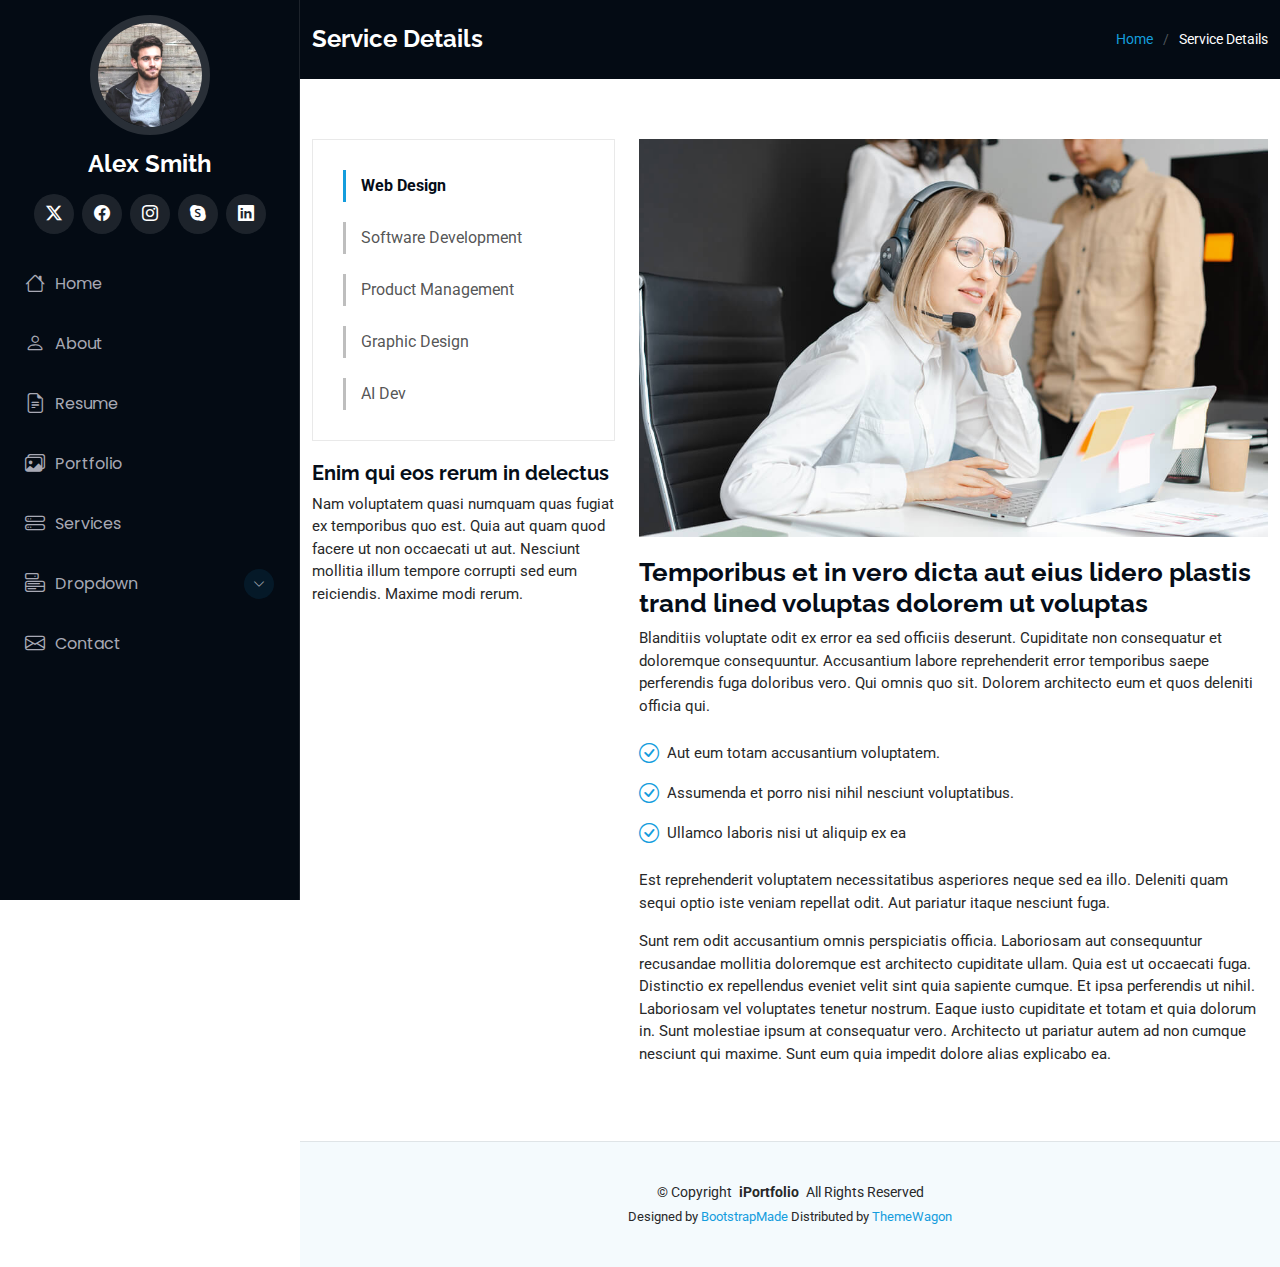
<file: service-details.html>
<!DOCTYPE html>
<html lang="en">

<head>
  <meta charset="utf-8">
  <meta content="width=device-width, initial-scale=1.0" name="viewport">
  <title>Service Details - iPortfolio Bootstrap Template</title>
  <meta content="" name="description">
  <meta content="" name="keywords">

  <!-- Favicons -->
  <link href="assets/img/favicon.png" rel="icon">
  <link href="assets/img/apple-touch-icon.png" rel="apple-touch-icon">

  <!-- Fonts -->
  <link href="https://fonts.googleapis.com" rel="preconnect">
  <link href="https://fonts.gstatic.com" rel="preconnect" crossorigin>
  <link href="https://fonts.googleapis.com/css2?family=Roboto:ital,wght@0,100;0,300;0,400;0,500;0,700;0,900;1,100;1,300;1,400;1,500;1,700;1,900&family=Poppins:ital,wght@0,100;0,200;0,300;0,400;0,500;0,600;0,700;0,800;0,900;1,100;1,200;1,300;1,400;1,500;1,600;1,700;1,800;1,900&family=Raleway:ital,wght@0,100;0,200;0,300;0,400;0,500;0,600;0,700;0,800;0,900;1,100;1,200;1,300;1,400;1,500;1,600;1,700;1,800;1,900&display=swap" rel="stylesheet">

  <!-- Vendor CSS Files -->
  <link href="assets/vendor/bootstrap/css/bootstrap.min.css" rel="stylesheet">
  <link href="assets/vendor/bootstrap-icons/bootstrap-icons.css" rel="stylesheet">
  <link href="assets/vendor/aos/aos.css" rel="stylesheet">
  <link href="assets/vendor/glightbox/css/glightbox.min.css" rel="stylesheet">
  <link href="assets/vendor/swiper/swiper-bundle.min.css" rel="stylesheet">

  <!-- Main CSS File -->
  <link href="assets/css/main.css" rel="stylesheet">

  <!-- =======================================================
  * Template Name: iPortfolio
  * Template URL: https://bootstrapmade.com/iportfolio-bootstrap-portfolio-websites-template/
  * Updated: Jun 29 2024 with Bootstrap v5.3.3
  * Author: BootstrapMade.com
  * License: https://bootstrapmade.com/license/
  ======================================================== -->
</head>

<body class="service-details-page">

  <header id="header" class="header dark-background d-flex flex-column">
    <i class="header-toggle d-xl-none bi bi-list"></i>

    <div class="profile-img">
      <img src="assets/img/my-profile-img.jpg" alt="" class="img-fluid rounded-circle">
    </div>

    <a href="index.html" class="logo d-flex align-items-center justify-content-center">
      <!-- Uncomment the line below if you also wish to use an image logo -->
      <!-- <img src="assets/img/logo.png" alt=""> -->
      <h1 class="sitename">Alex Smith</h1>
    </a>

    <div class="social-links text-center">
      <a href="#" class="twitter"><i class="bi bi-twitter-x"></i></a>
      <a href="#" class="facebook"><i class="bi bi-facebook"></i></a>
      <a href="#" class="instagram"><i class="bi bi-instagram"></i></a>
      <a href="#" class="google-plus"><i class="bi bi-skype"></i></a>
      <a href="https://www.linkedin.com/in/sudarshan-kanase-907a50288/" class="linkedin"><i class="bi bi-linkedin"></i></a>
    </div>

    <nav id="navmenu" class="navmenu">
      <ul>
        <li><a href="#hero"><i class="bi bi-house navicon"></i>Home</a></li>
        <li><a href="#about"><i class="bi bi-person navicon"></i> About</a></li>
        <li><a href="#resume"><i class="bi bi-file-earmark-text navicon"></i> Resume</a></li>
        <li><a href="#portfolio"><i class="bi bi-images navicon"></i> Portfolio</a></li>
        <li><a href="#services"><i class="bi bi-hdd-stack navicon"></i> Services</a></li>
        <li class="dropdown"><a href="#"><i class="bi bi-menu-button navicon"></i> <span>Dropdown</span> <i class="bi bi-chevron-down toggle-dropdown"></i></a>
          <ul>
            <li><a href="#">Dropdown 1</a></li>
            <li class="dropdown"><a href="#"><span>Deep Dropdown</span> <i class="bi bi-chevron-down toggle-dropdown"></i></a>
              <ul>
                <li><a href="#">Deep Dropdown 1</a></li>
                <li><a href="#">Deep Dropdown 2</a></li>
                <li><a href="#">Deep Dropdown 3</a></li>
                <li><a href="#">Deep Dropdown 4</a></li>
                <li><a href="#">Deep Dropdown 5</a></li>
              </ul>
            </li>
            <li><a href="#">Dropdown 2</a></li>
            <li><a href="#">Dropdown 3</a></li>
            <li><a href="#">Dropdown 4</a></li>
          </ul>
        </li>
        <li><a href="#contact"><i class="bi bi-envelope navicon"></i> Contact</a></li>
      </ul>
    </nav>

  </header>

  <main class="main">

    <!-- Page Title -->
    <div class="page-title dark-background">
      <div class="container d-lg-flex justify-content-between align-items-center">
        <h1 class="mb-2 mb-lg-0">Service Details</h1>
        <nav class="breadcrumbs">
          <ol>
            <li><a href="index.html">Home</a></li>
            <li class="current">Service Details</li>
          </ol>
        </nav>
      </div>
    </div><!-- End Page Title -->

    <!-- Service Details Section -->
    <section id="service-details" class="service-details section">

      <div class="container">

        <div class="row gy-4">

          <div class="col-lg-4" data-aos="fade-up" data-aos-delay="100">
            <div class="services-list">
              <a href="#" class="active">Web Design</a>
              <a href="#">Software Development</a>
              <a href="#">Product Management</a>
              <a href="#">Graphic Design</a>
              <a href="#">AI Dev</a>
            </div>

            <h4>Enim qui eos rerum in delectus</h4>
            <p>Nam voluptatem quasi numquam quas fugiat ex temporibus quo est. Quia aut quam quod facere ut non occaecati ut aut. Nesciunt mollitia illum tempore corrupti sed eum reiciendis. Maxime modi rerum.</p>
          </div>

          <div class="col-lg-8" data-aos="fade-up" data-aos-delay="200">
            <img src="assets/img/services.jpg" alt="" class="img-fluid services-img">
            <h3>Temporibus et in vero dicta aut eius lidero plastis trand lined voluptas dolorem ut voluptas</h3>
            <p>
              Blanditiis voluptate odit ex error ea sed officiis deserunt. Cupiditate non consequatur et doloremque consequuntur. Accusantium labore reprehenderit error temporibus saepe perferendis fuga doloribus vero. Qui omnis quo sit. Dolorem architecto eum et quos deleniti officia qui.
            </p>
            <ul>
              <li><i class="bi bi-check-circle"></i> <span>Aut eum totam accusantium voluptatem.</span></li>
              <li><i class="bi bi-check-circle"></i> <span>Assumenda et porro nisi nihil nesciunt voluptatibus.</span></li>
              <li><i class="bi bi-check-circle"></i> <span>Ullamco laboris nisi ut aliquip ex ea</span></li>
            </ul>
            <p>
              Est reprehenderit voluptatem necessitatibus asperiores neque sed ea illo. Deleniti quam sequi optio iste veniam repellat odit. Aut pariatur itaque nesciunt fuga.
            </p>
            <p>
              Sunt rem odit accusantium omnis perspiciatis officia. Laboriosam aut consequuntur recusandae mollitia doloremque est architecto cupiditate ullam. Quia est ut occaecati fuga. Distinctio ex repellendus eveniet velit sint quia sapiente cumque. Et ipsa perferendis ut nihil. Laboriosam vel voluptates tenetur nostrum. Eaque iusto cupiditate et totam et quia dolorum in. Sunt molestiae ipsum at consequatur vero. Architecto ut pariatur autem ad non cumque nesciunt qui maxime. Sunt eum quia impedit dolore alias explicabo ea.
            </p>
          </div>

        </div>

      </div>

    </section><!-- /Service Details Section -->

  </main>

  <footer id="footer" class="footer position-relative light-background">

    <div class="container">
      <div class="copyright text-center ">
        <p>© <span>Copyright</span> <strong class="px-1 sitename">iPortfolio</strong> <span>All Rights Reserved</span></p>
      </div>
      <div class="credits">
        <!-- All the links in the footer should remain intact. -->
        <!-- You can delete the links only if you've purchased the pro version. -->
        <!-- Licensing information: https://bootstrapmade.com/license/ -->
        <!-- Purchase the pro version with working PHP/AJAX contact form: [buy-url] -->
        Designed by <a href="https://bootstrapmade.com/">BootstrapMade</a> Distributed by <a href="https://themewagon.com">ThemeWagon</a>
      </div>
    </div>

  </footer>

  <!-- Scroll Top -->
  <a href="#" id="scroll-top" class="scroll-top d-flex align-items-center justify-content-center"><i class="bi bi-arrow-up-short"></i></a>

  <!-- Preloader -->
  <div id="preloader"></div>

  <!-- Vendor JS Files -->
  <script src="assets/vendor/bootstrap/js/bootstrap.bundle.min.js"></script>
  <script src="assets/vendor/php-email-form/validate.js"></script>
  <script src="assets/vendor/aos/aos.js"></script>
  <script src="assets/vendor/typed.js/typed.umd.js"></script>
  <script src="assets/vendor/purecounter/purecounter_vanilla.js"></script>
  <script src="assets/vendor/waypoints/noframework.waypoints.js"></script>
  <script src="assets/vendor/glightbox/js/glightbox.min.js"></script>
  <script src="assets/vendor/imagesloaded/imagesloaded.pkgd.min.js"></script>
  <script src="assets/vendor/isotope-layout/isotope.pkgd.min.js"></script>
  <script src="assets/vendor/swiper/swiper-bundle.min.js"></script>

  <!-- Main JS File -->
  <script src="assets/js/main.js"></script>

</body>

</html>
</file>
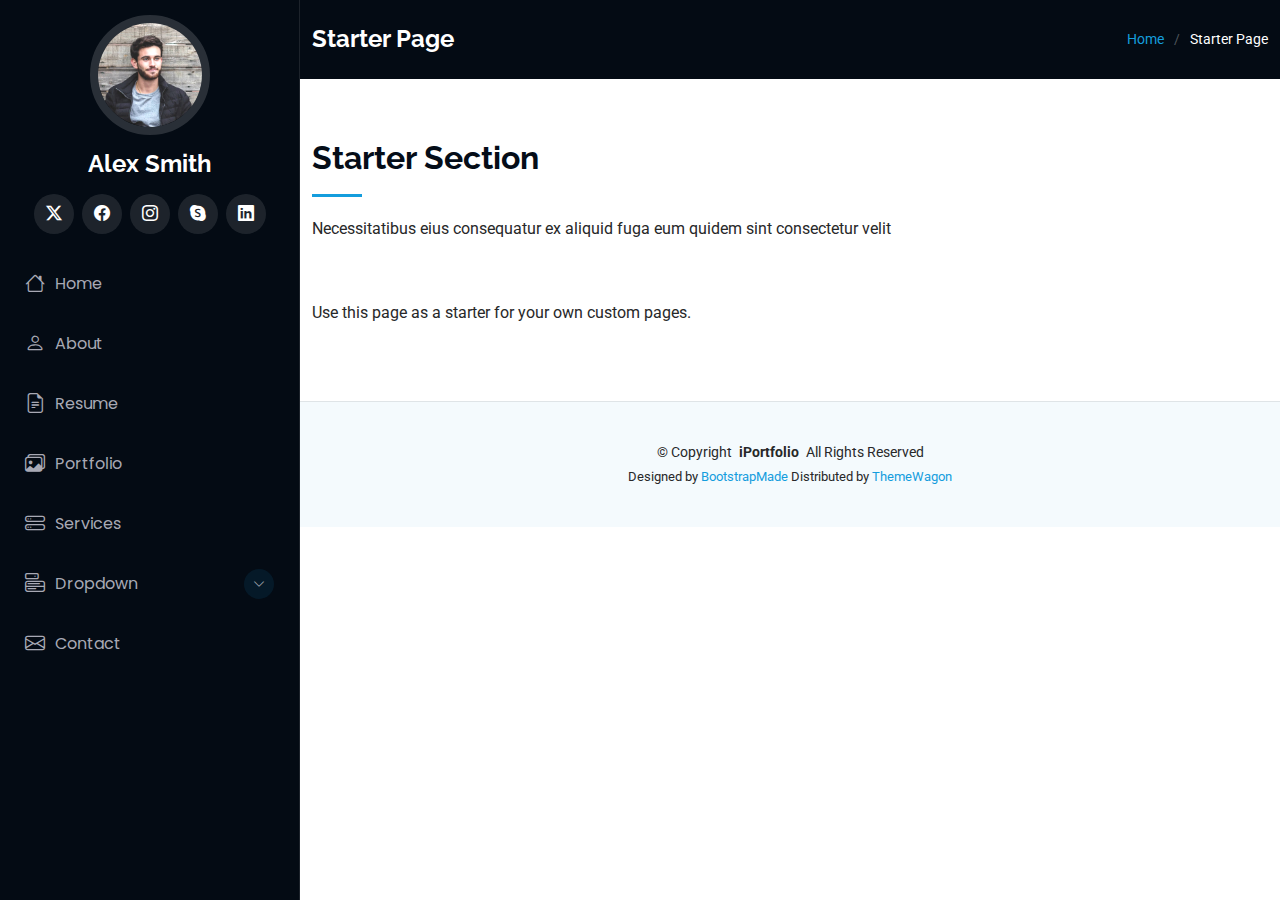
<file: starter-page.html>
<!DOCTYPE html>
<html lang="en">

<head>
  <meta charset="utf-8">
  <meta content="width=device-width, initial-scale=1.0" name="viewport">
  <title>Starter Page - iPortfolio Bootstrap Template</title>
  <meta content="" name="description">
  <meta content="" name="keywords">

  <!-- Favicons -->
  <link href="assets/img/favicon.png" rel="icon">
  <link href="assets/img/apple-touch-icon.png" rel="apple-touch-icon">

  <!-- Fonts -->
  <link href="https://fonts.googleapis.com" rel="preconnect">
  <link href="https://fonts.gstatic.com" rel="preconnect" crossorigin>
  <link href="https://fonts.googleapis.com/css2?family=Roboto:ital,wght@0,100;0,300;0,400;0,500;0,700;0,900;1,100;1,300;1,400;1,500;1,700;1,900&family=Poppins:ital,wght@0,100;0,200;0,300;0,400;0,500;0,600;0,700;0,800;0,900;1,100;1,200;1,300;1,400;1,500;1,600;1,700;1,800;1,900&family=Raleway:ital,wght@0,100;0,200;0,300;0,400;0,500;0,600;0,700;0,800;0,900;1,100;1,200;1,300;1,400;1,500;1,600;1,700;1,800;1,900&display=swap" rel="stylesheet">

  <!-- Vendor CSS Files -->
  <link href="assets/vendor/bootstrap/css/bootstrap.min.css" rel="stylesheet">
  <link href="assets/vendor/bootstrap-icons/bootstrap-icons.css" rel="stylesheet">
  <link href="assets/vendor/aos/aos.css" rel="stylesheet">
  <link href="assets/vendor/glightbox/css/glightbox.min.css" rel="stylesheet">
  <link href="assets/vendor/swiper/swiper-bundle.min.css" rel="stylesheet">

  <!-- Main CSS File -->
  <link href="assets/css/main.css" rel="stylesheet">

  <!-- =======================================================
  * Template Name: iPortfolio
  * Template URL: https://bootstrapmade.com/iportfolio-bootstrap-portfolio-websites-template/
  * Updated: Jun 29 2024 with Bootstrap v5.3.3
  * Author: BootstrapMade.com
  * License: https://bootstrapmade.com/license/
  ======================================================== -->
</head>

<body class="starter-page-page">

  <header id="header" class="header dark-background d-flex flex-column">
    <i class="header-toggle d-xl-none bi bi-list"></i>

    <div class="profile-img">
      <img src="assets/img/my-profile-img.jpg" alt="" class="img-fluid rounded-circle">
    </div>

    <a href="index.html" class="logo d-flex align-items-center justify-content-center">
      <!-- Uncomment the line below if you also wish to use an image logo -->
      <!-- <img src="assets/img/logo.png" alt=""> -->
      <h1 class="sitename">Alex Smith</h1>
    </a>

    <div class="social-links text-center">
      <a href="#" class="twitter"><i class="bi bi-twitter-x"></i></a>
      <a href="#" class="facebook"><i class="bi bi-facebook"></i></a>
      <a href="#" class="instagram"><i class="bi bi-instagram"></i></a>
      <a href="#" class="google-plus"><i class="bi bi-skype"></i></a>
      <a href="https://www.linkedin.com/in/sudarshan-kanase-907a50288/" class="linkedin"><i class="bi bi-linkedin"></i></a>
    </div>

    <nav id="navmenu" class="navmenu">
      <ul>
        <li><a href="#hero"><i class="bi bi-house navicon"></i>Home</a></li>
        <li><a href="#about"><i class="bi bi-person navicon"></i> About</a></li>
        <li><a href="#resume"><i class="bi bi-file-earmark-text navicon"></i> Resume</a></li>
        <li><a href="#portfolio"><i class="bi bi-images navicon"></i> Portfolio</a></li>
        <li><a href="#services"><i class="bi bi-hdd-stack navicon"></i> Services</a></li>
        <li class="dropdown"><a href="#"><i class="bi bi-menu-button navicon"></i> <span>Dropdown</span> <i class="bi bi-chevron-down toggle-dropdown"></i></a>
          <ul>
            <li><a href="#">Dropdown 1</a></li>
            <li class="dropdown"><a href="#"><span>Deep Dropdown</span> <i class="bi bi-chevron-down toggle-dropdown"></i></a>
              <ul>
                <li><a href="#">Deep Dropdown 1</a></li>
                <li><a href="#">Deep Dropdown 2</a></li>
                <li><a href="#">Deep Dropdown 3</a></li>
                <li><a href="#">Deep Dropdown 4</a></li>
                <li><a href="#">Deep Dropdown 5</a></li>
              </ul>
            </li>
            <li><a href="#">Dropdown 2</a></li>
            <li><a href="#">Dropdown 3</a></li>
            <li><a href="#">Dropdown 4</a></li>
          </ul>
        </li>
        <li><a href="#contact"><i class="bi bi-envelope navicon"></i> Contact</a></li>
      </ul>
    </nav>

  </header>

  <main class="main">

    <!-- Page Title -->
    <div class="page-title dark-background">
      <div class="container d-lg-flex justify-content-between align-items-center">
        <h1 class="mb-2 mb-lg-0">Starter Page</h1>
        <nav class="breadcrumbs">
          <ol>
            <li><a href="index.html">Home</a></li>
            <li class="current">Starter Page</li>
          </ol>
        </nav>
      </div>
    </div><!-- End Page Title -->

    <!-- Starter Section Section -->
    <section id="starter-section" class="starter-section section">

      <!-- Section Title -->
      <div class="container section-title" data-aos="fade-up">
        <h2>Starter Section</h2>
        <p>Necessitatibus eius consequatur ex aliquid fuga eum quidem sint consectetur velit</p>
      </div><!-- End Section Title -->

      <div class="container" data-aos="fade-up">
        <p>Use this page as a starter for your own custom pages.</p>
      </div>

    </section><!-- /Starter Section Section -->

  </main>

  <footer id="footer" class="footer position-relative light-background">

    <div class="container">
      <div class="copyright text-center ">
        <p>© <span>Copyright</span> <strong class="px-1 sitename">iPortfolio</strong> <span>All Rights Reserved</span></p>
      </div>
      <div class="credits">
        <!-- All the links in the footer should remain intact. -->
        <!-- You can delete the links only if you've purchased the pro version. -->
        <!-- Licensing information: https://bootstrapmade.com/license/ -->
        <!-- Purchase the pro version with working PHP/AJAX contact form: [buy-url] -->
        Designed by <a href="https://bootstrapmade.com/">BootstrapMade</a> Distributed by <a href="https://themewagon.com">ThemeWagon</a>
      </div>
    </div>

  </footer>

  <!-- Scroll Top -->
  <a href="#" id="scroll-top" class="scroll-top d-flex align-items-center justify-content-center"><i class="bi bi-arrow-up-short"></i></a>

  <!-- Preloader -->
  <div id="preloader"></div>

  <!-- Vendor JS Files -->
  <script src="assets/vendor/bootstrap/js/bootstrap.bundle.min.js"></script>
  <script src="assets/vendor/php-email-form/validate.js"></script>
  <script src="assets/vendor/aos/aos.js"></script>
  <script src="assets/vendor/typed.js/typed.umd.js"></script>
  <script src="assets/vendor/purecounter/purecounter_vanilla.js"></script>
  <script src="assets/vendor/waypoints/noframework.waypoints.js"></script>
  <script src="assets/vendor/glightbox/js/glightbox.min.js"></script>
  <script src="assets/vendor/imagesloaded/imagesloaded.pkgd.min.js"></script>
  <script src="assets/vendor/isotope-layout/isotope.pkgd.min.js"></script>
  <script src="assets/vendor/swiper/swiper-bundle.min.js"></script>

  <!-- Main JS File -->
  <script src="assets/js/main.js"></script>

</body>

</html>
</file>
<file: assets/css/main.css>
/**
* Template Name: iPortfolio
* Template URL: https://bootstrapmade.com/iportfolio-bootstrap-portfolio-websites-template/
* Updated: Jun 29 2024 with Bootstrap v5.3.3
* Author: BootstrapMade.com
* License: https://bootstrapmade.com/license/
*/

/*--------------------------------------------------------------
# Font & Color Variables
# Help: https://bootstrapmade.com/color-system/
--------------------------------------------------------------*/
/* Fonts */
:root {
  --default-font: "Roboto",  system-ui, -apple-system, "Segoe UI", Roboto, "Helvetica Neue", Arial, "Noto Sans", "Liberation Sans", sans-serif, "Apple Color Emoji", "Segoe UI Emoji", "Segoe UI Symbol", "Noto Color Emoji";
  --heading-font: "Raleway",  sans-serif;
  --nav-font: "Poppins",  sans-serif;
}

/* Global Colors - The following color variables are used throughout the website. Updating them here will change the color scheme of the entire website */
:root { 
  --background-color: #ffffff; /* Background color for the entire website, including individual sections */
  --default-color: #272829; /* Default color used for the majority of the text content across the entire website */
  --heading-color: #050d18; /* Color for headings, subheadings and title throughout the website */
  --accent-color: #149ddd; /* Accent color that represents your brand on the website. It's used for buttons, links, and other elements that need to stand out */
  --surface-color: #ffffff; /* The surface color is used as a background of boxed elements within sections, such as cards, icon boxes, or other elements that require a visual separation from the global background. */
  --contrast-color: #ffffff; /* Contrast color for text, ensuring readability against backgrounds of accent, heading, or default colors. */
}

/* Nav Menu Colors - The following color variables are used specifically for the navigation menu. They are separate from the global colors to allow for more customization options */
:root {
  --nav-color: #a8a9b4;  /* The default color of the main navmenu links */
  --nav-hover-color: #ffffff; /* Applied to main navmenu links when they are hovered over or active */
  --nav-mobile-background-color: #040b14; /* Used as the background color for mobile navigation menu */
  --nav-dropdown-background-color: #040b14; /* Used as the background color for dropdown items that appear when hovering over primary navigation items */
  --nav-dropdown-color: #a8a9b4; /* Used for navigation links of the dropdown items in the navigation menu. */
  --nav-dropdown-hover-color: #ffffff; /* Similar to --nav-hover-color, this color is applied to dropdown navigation links when they are hovered over. */
}

/* Color Presets - These classes override global colors when applied to any section or element, providing reuse of the sam color scheme. */

.light-background {
  --background-color: #f4fafd;
  --surface-color: #ffffff;
}

.dark-background {
  --background-color: #040b14;
  --default-color: #ffffff;
  --heading-color: #ffffff;
  --surface-color: #151f2b;
  --contrast-color: #ffffff;
}

/* Smooth scroll */
:root {
  scroll-behavior: smooth;
}

/*--------------------------------------------------------------
# General Styling & Shared Classes
--------------------------------------------------------------*/
body {
  color: var(--default-color);
  background-color: var(--background-color);
  font-family: var(--default-font);
}

a {
  color: var(--accent-color);
  text-decoration: none;
  transition: 0.3s;
}

a:hover {
  color: color-mix(in srgb, var(--accent-color), transparent 25%);
  text-decoration: none;
}

h1,
h2,
h3,
h4,
h5,
h6 {
  color: var(--heading-color);
  font-family: var(--heading-font);
}

/* PHP Email Form Messages
------------------------------*/
.php-email-form .error-message {
  display: none;
  background: #df1529;
  color: #ffffff;
  text-align: left;
  padding: 15px;
  margin-bottom: 24px;
  font-weight: 600;
}

.php-email-form .sent-message {
  display: none;
  color: #ffffff;
  background: #059652;
  text-align: center;
  padding: 15px;
  margin-bottom: 24px;
  font-weight: 600;
}

.php-email-form .loading {
  display: none;
  background: var(--surface-color);
  text-align: center;
  padding: 15px;
  margin-bottom: 24px;
}

.php-email-form .loading:before {
  content: "";
  display: inline-block;
  border-radius: 50%;
  width: 24px;
  height: 24px;
  margin: 0 10px -6px 0;
  border: 3px solid var(--accent-color);
  border-top-color: var(--surface-color);
  animation: php-email-form-loading 1s linear infinite;
}

@keyframes php-email-form-loading {
  0% {
    transform: rotate(0deg);
  }

  100% {
    transform: rotate(360deg);
  }
}

/*--------------------------------------------------------------
# Global Header
--------------------------------------------------------------*/
.header {
  color: var(--default-color);
  background-color: var(--background-color);
  position: fixed;
  top: 0;
  left: 0;
  bottom: 0;
  padding: 0 15px;
  width: 300px;
  transition: all ease-in-out 0.3s;
  overflow-y: auto;
  z-index: 997;
  border-right: 1px solid color-mix(in srgb, var(--default-color), transparent 90%);
}

.header .profile-img img {
  margin: 15px auto;
  display: block;
  width: 120px;
  border: 8px solid color-mix(in srgb, var(--default-color), transparent 85%);
}

.header .logo {
  line-height: 1;
  margin-bottom: 15px;
}

.header .logo img {
  max-height: 32px;
  margin-right: 8px;
}

.header .logo h1 {
  font-size: 24px;
  margin: 0;
  font-weight: 700;
  color: var(--heading-color);
}

.header .social-links {
  margin: 0 0 20px 0;
}

.header .social-links a {
  font-size: 16px;
  display: inline-flex;
  align-items: center;
  justify-content: center;
  background: color-mix(in srgb, var(--default-color), transparent 90%);
  color: var(--default-color);
  margin: 0 2px;
  border-radius: 50%;
  text-align: center;
  width: 40px;
  height: 40px;
  transition: 0.3s;
}

.header .social-links a:hover {
  color: var(--contrast-color);
  background: var(--accent-color);
}

@media (min-width: 1200px) {

  .header~main,
  .header~#footer {
    margin-left: 300px;
  }
}

@media (max-width: 1199px) {
  .header {
    left: -100%;
  }
}

.header.header-show {
  left: 0;
}

.header .header-toggle {
  color: var(--contrast-color);
  background-color: var(--accent-color);
  font-size: 22px;
  display: flex;
  align-items: center;
  justify-content: center;
  width: 40px;
  height: 40px;
  border-radius: 50%;
  cursor: pointer;
  position: fixed;
  top: 15px;
  right: 15px;
  z-index: 9999;
  transition: background-color 0.3s;
}

.header .header-toggle:hover {
  color: var(--contrast-color);
  background-color: color-mix(in srgb, var(--accent-color) 90%, white 15%);
}

/*--------------------------------------------------------------
# Navigation Menu
--------------------------------------------------------------*/
.mobile-nav-toggle {
  display: none;
}

.navmenu {
  padding: 0;
  z-index: 9997;
}

.navmenu ul {
  list-style: none;
  padding: 0 0 20px 0;
  margin: 0;
}

.navmenu a,
.navmenu a:focus {
  color: var(--nav-color);
  padding: 15px 10px;
  font-family: var(--nav-font);
  font-size: 16px;
  font-weight: 400;
  display: flex;
  align-items: center;
  white-space: nowrap;
  transition: 0.3s;
  width: 100%;
}

.navmenu a .navicon,
.navmenu a:focus .navicon {
  font-size: 20px;
  margin-right: 10px;
}

.navmenu a .toggle-dropdown,
.navmenu a:focus .toggle-dropdown {
  font-size: 12px;
  line-height: 0;
  margin-left: auto;
  width: 30px;
  height: 30px;
  display: flex;
  align-items: center;
  justify-content: center;
  border-radius: 50%;
  transition: 0.3s;
  flex-shrink: 0;
  background-color: color-mix(in srgb, var(--accent-color), transparent 90%);
}

.navmenu a .toggle-dropdown:hover,
.navmenu a:focus .toggle-dropdown:hover {
  background-color: var(--accent-color);
  color: var(--contrast-color);
}

.navmenu a:hover,
.navmenu .active,
.navmenu .active:focus {
  color: var(--nav-hover-color);
}

.navmenu a:hover .navicon,
.navmenu .active .navicon,
.navmenu .active:focus .navicon {
  color: var(--accent-color);
}

.navmenu .active .toggle-dropdown,
.navmenu .active:focus .toggle-dropdown {
  background-color: var(--accent-color);
  color: var(--contrast-color);
  transform: rotate(180deg);
}

.navmenu .dropdown {
  display: block;
}

.navmenu .dropdown a,
.navmenu .dropdown a:focus {
  color: --nav-dropdown-color;
}

.navmenu .dropdown a:hover,
.navmenu .dropdown .active,
.navmenu .dropdown .active:focus {
  color: var(--nav-dropdown-hover-color);
}

.navmenu .dropdown ul {
  position: static;
  display: none;
  z-index: 99;
  padding: 5px 10px;
  margin: 5px 10px;
  background-color: var(--nav-dropdown-background-color);
  border: 1px solid color-mix(in srgb, var(--default-color), transparent 90%);
  box-shadow: none;
  transition: all 0.5s ease-in-out;
}

.navmenu .dropdown ul ul {
  background-color: rgba(33, 37, 41, 0.1);
}

.navmenu .dropdown>.dropdown-active {
  display: block;
  background-color: rgba(33, 37, 41, 0.03);
}

/*--------------------------------------------------------------
# Global Footer
--------------------------------------------------------------*/
.footer {
  color: var(--default-color);
  background-color: var(--background-color);
  font-size: 14px;
  padding: 40px 0;
  position: relative;
  border-top: 1px solid color-mix(in srgb, var(--default-color), transparent 90%);
}

.footer .copyright p {
  margin-bottom: 0;
}

.footer .credits {
  margin-top: 4px;
  font-size: 13px;
  text-align: center;
}

/*--------------------------------------------------------------
# Preloader
--------------------------------------------------------------*/
#preloader {
  position: fixed;
  inset: 0;
  z-index: 999999;
  overflow: hidden;
  background: var(--background-color);
  transition: all 0.6s ease-out;
}

#preloader:before {
  content: "";
  position: fixed;
  top: calc(50% - 30px);
  left: calc(50% - 30px);
  border: 6px solid #ffffff;
  border-color: var(--accent-color) transparent var(--accent-color) transparent;
  border-radius: 50%;
  width: 60px;
  height: 60px;
  animation: animate-preloader 1.5s linear infinite;
}

@keyframes animate-preloader {
  0% {
    transform: rotate(0deg);
  }

  100% {
    transform: rotate(360deg);
  }
}

/*--------------------------------------------------------------
# Scroll Top Button
--------------------------------------------------------------*/
.scroll-top {
  position: fixed;
  visibility: hidden;
  opacity: 0;
  right: 15px;
  bottom: -15px;
  z-index: 99999;
  background-color: var(--accent-color);
  width: 44px;
  height: 44px;
  border-radius: 50px;
  transition: all 0.4s;
}

.scroll-top i {
  font-size: 24px;
  color: var(--contrast-color);
  line-height: 0;
}

.scroll-top:hover {
  background-color: color-mix(in srgb, var(--accent-color), transparent 20%);
  color: var(--contrast-color);
}

.scroll-top.active {
  visibility: visible;
  opacity: 1;
  bottom: 15px;
}

/*--------------------------------------------------------------
# Disable aos animation delay on mobile devices
--------------------------------------------------------------*/
@media screen and (max-width: 768px) {
  [data-aos-delay] {
    transition-delay: 0 !important;
  }
}

/*--------------------------------------------------------------
# Global Page Titles & Breadcrumbs
--------------------------------------------------------------*/
.page-title {
  color: var(--default-color);
  background-color: var(--background-color);
  padding: 25px 0;
  position: relative;
}

.page-title h1 {
  font-size: 24px;
  font-weight: 700;
}

.page-title .breadcrumbs ol {
  display: flex;
  flex-wrap: wrap;
  list-style: none;
  padding: 0;
  margin: 0;
  font-size: 14px;
  font-weight: 400;
}

.page-title .breadcrumbs ol li+li {
  padding-left: 10px;
}

.page-title .breadcrumbs ol li+li::before {
  content: "/";
  display: inline-block;
  padding-right: 10px;
  color: color-mix(in srgb, var(--default-color), transparent 70%);
}

/*--------------------------------------------------------------
# Global Sections
--------------------------------------------------------------*/
section,
.section {
  color: var(--default-color);
  background-color: var(--background-color);
  padding: 60px 0;
  overflow: clip;
}

/*--------------------------------------------------------------
# Global Section Titles
--------------------------------------------------------------*/
.section-title {
  padding-bottom: 60px;
  position: relative;
}

.section-title h2 {
  font-size: 32px;
  font-weight: 700;
  margin-bottom: 20px;
  padding-bottom: 20px;
  position: relative;
}

.section-title h2:after {
  content: "";
  position: absolute;
  display: block;
  width: 50px;
  height: 3px;
  background: var(--accent-color);
  left: 0;
  bottom: 0;
}

.section-title p {
  margin-bottom: 0;
}

/*--------------------------------------------------------------
# Hero Section
--------------------------------------------------------------*/
.hero {
  width: 100%;
  min-height: 100vh;
  position: relative;
  padding: 80px 0;
  display: flex;
  align-items: center;
  justify-content: center;
}

.hero img {
  position: absolute;
  inset: 0;
  display: block;
  width: 100%;
  height: 100%;
  object-fit: cover;
  z-index: 1;
}

.hero:before {
  content: "";
  background: color-mix(in srgb, var(--background-color), transparent 70%);
  position: absolute;
  inset: 0;
  z-index: 2;
}

.hero .container {
  position: relative;
  z-index: 3;
}

.hero h2 {
  margin: 0;
  font-size: 64px;
  font-weight: 700;
}

.hero p {
  margin: 5px 0 0 0;
  font-size: 26px;
}

.hero p span {
  letter-spacing: 1px;
  border-bottom: 2px solid var(--accent-color);
}

.hero .social-links {
  margin-top: 25px;
}

.hero .social-links a {
  font-size: 24px;
  display: inline-block;
  color: color-mix(in srgb, var(--default-color), transparent 50%);
  line-height: 1;
  margin-right: 20px;
  transition: 0.3s;
}

.hero .social-links a:hover {
  color: var(--accent-color);
}

@media (max-width: 768px) {
  .hero h2 {
    font-size: 32px;
  }

  .hero p {
    font-size: 20px;
  }
}

/*--------------------------------------------------------------
# About Section
--------------------------------------------------------------*/
.about .content h2 {
  font-weight: 700;
  font-size: 24px;
}

.about .content ul {
  list-style: none;
  padding: 0;
}

.about .content ul li {
  margin-bottom: 20px;
  display: flex;
  align-items: center;
}

.about .content ul strong {
  margin-right: 10px;
}

.about .content ul i {
  font-size: 16px;
  margin-right: 5px;
  color: var(--accent-color);
  line-height: 0;
}

/*--------------------------------------------------------------
# Stats Section
--------------------------------------------------------------*/
.stats .stats-item {
  padding: 30px;
  width: 100%;
}

.stats .stats-item i {
  color: var(--accent-color);
  display: block;
  font-size: 44px;
  float: left;
  line-height: 0;
}

.stats .stats-item .purecounter {
  color: var(--heading-color);
  font-size: 48px;
  line-height: 40px;
  display: block;
  font-weight: 700;
  margin-left: 60px;
}

.stats .stats-item p {
  color: color-mix(in srgb, var(--default-color), transparent 40%);
  padding: 15px 0 0 0;
  margin: 0 0 0 60px;
  font-family: var(--heading-font);
  font-size: 14px;
}

/*--------------------------------------------------------------
# Skills Section
--------------------------------------------------------------*/
.skills .progress {
  height: 60px;
  display: block;
  background: none;
  border-radius: 0;
}

.skills .progress .skill {
  color: var(--heading-color);
  padding: 0;
  margin: 0 0 6px 0;
  text-transform: uppercase;
  display: block;
  font-weight: 600;
  font-family: var(--heading-font);
}

.skills .progress .skill .val {
  float: right;
  font-style: normal;
}

.skills .progress-bar-wrap {
  background: color-mix(in srgb, var(--default-color), transparent 90%);
  height: 10px;
}

.skills .progress-bar {
  width: 1px;
  height: 10px;
  transition: 0.9s;
  background-color: var(--accent-color);
}

/*--------------------------------------------------------------
# Resume Section
--------------------------------------------------------------*/
.resume .resume-title {
  color: var(--heading-color);
  font-size: 26px;
  font-weight: 700;
  margin-top: 20px;
  margin-bottom: 20px;
}

.resume .resume-item {
  padding: 0 0 20px 20px;
  margin-top: -2px;
  border-left: 2px solid var(--accent-color);
  position: relative;
}

.resume .resume-item h4 {
  line-height: 18px;
  font-size: 18px;
  font-weight: 600;
  text-transform: uppercase;
  color: color-mix(in srgb, var(--default-color), transparent 20%);
  margin-bottom: 10px;
}

.resume .resume-item h5 {
  font-size: 16px;
  padding: 5px 15px;
  display: inline-block;
  font-weight: 600;
  margin-bottom: 10px;
}

.resume .resume-item ul {
  padding-left: 20px;
}

.resume .resume-item ul li {
  padding-bottom: 10px;
}

.resume .resume-item:last-child {
  padding-bottom: 0;
}

.resume .resume-item::before {
  content: "";
  position: absolute;
  width: 16px;
  height: 16px;
  border-radius: 50px;
  left: -9px;
  top: 0;
  background: var(--background-color);
  border: 2px solid var(--accent-color);
}

/*--------------------------------------------------------------
# Portfolio Section
--------------------------------------------------------------*/
.portfolio .portfolio-filters {
  padding: 0;
  margin: 0 auto 20px auto;
  list-style: none;
  text-align: center;
}

.portfolio .portfolio-filters li {
  cursor: pointer;
  display: inline-block;
  padding: 0;
  font-size: 14px;
  font-weight: 400;
  margin: 0 10px;
  line-height: 1;
  text-transform: uppercase;
  margin-bottom: 10px;
  transition: all 0.3s ease-in-out;
}

.portfolio .portfolio-filters li:hover,
.portfolio .portfolio-filters li.filter-active {
  color: var(--accent-color);
}

.portfolio .portfolio-filters li:first-child {
  margin-left: 0;
}

.portfolio .portfolio-filters li:last-child {
  margin-right: 0;
}

@media (max-width: 575px) {
  .portfolio .portfolio-filters li {
    font-size: 14px;
    margin: 0 5px;
  }
}

.portfolio .portfolio-content {
  position: relative;
  overflow: hidden;
}

.portfolio .portfolio-content img {
  transition: 0.3s;
}

.portfolio .portfolio-content .portfolio-info {
  opacity: 0;
  position: absolute;
  inset: 0;
  z-index: 3;
  transition: all ease-in-out 0.3s;
  background: rgba(0, 0, 0, 0.6);
  padding: 15px;
}

.portfolio .portfolio-content .portfolio-info h4 {
  font-size: 14px;
  padding: 5px 10px;
  font-weight: 400;
  color: #ffffff;
  display: inline-block;
  background-color: var(--accent-color);
}

.portfolio .portfolio-content .portfolio-info p {
  position: absolute;
  bottom: 10px;
  text-align: center;
  display: inline-block;
  left: 0;
  right: 0;
  font-size: 16px;
  font-weight: 600;
  color: rgba(255, 255, 255, 0.8);
}

.portfolio .portfolio-content .portfolio-info .preview-link,
.portfolio .portfolio-content .portfolio-info .details-link {
  position: absolute;
  left: calc(50% - 40px);
  font-size: 26px;
  top: calc(50% - 14px);
  color: #fff;
  transition: 0.3s;
  line-height: 1.2;
}

.portfolio .portfolio-content .portfolio-info .preview-link:hover,
.portfolio .portfolio-content .portfolio-info .details-link:hover {
  color: var(--accent-color);
}

.portfolio .portfolio-content .portfolio-info .details-link {
  left: 50%;
  font-size: 34px;
  line-height: 0;
}

.portfolio .portfolio-content:hover .portfolio-info {
  opacity: 1;
}

.portfolio .portfolio-content:hover img {
  transform: scale(1.1);
}

/*--------------------------------------------------------------
# Services Section
--------------------------------------------------------------*/
.services .service-item {
  position: relative;
}

.services .service-item .icon {
  background: var(--accent-color);
  display: flex;
  align-items: center;
  justify-content: center;
  width: 54px;
  height: 54px;
  border-radius: 50%;
  transition: 0.5s;
  border: 1px solid var(--accent-color);
  margin-right: 20px;
}

.services .service-item .icon i {
  color: var(--contrast-color);
  font-size: 24px;
  line-height: 0;
}

.services .service-item:hover .icon {
  background: var(--surface-color);
}

.services .service-item:hover .icon i {
  color: var(--accent-color);
}

.services .service-item .title {
  font-weight: 700;
  margin-bottom: 15px;
  font-size: 18px;
}

.services .service-item .title a {
  color: var(--heading-color);
}

.services .service-item .title a:hover {
  color: var(--accent-color);
}

.services .service-item .description {
  line-height: 24px;
  font-size: 14px;
}

/*--------------------------------------------------------------
# Testimonials Section
--------------------------------------------------------------*/
.testimonials .testimonials-carousel,
.testimonials .testimonials-slider {
  overflow: hidden;
}

.testimonials .testimonial-item {
  box-sizing: content-box;
  text-align: center;
  min-height: 320px;
}

.testimonials .testimonial-item .testimonial-img {
  width: 90px;
  border-radius: 50%;
  margin: 0 auto;
}

.testimonials .testimonial-item h3 {
  font-size: 18px;
  font-weight: bold;
  margin: 10px 0 5px 0;
}

.testimonials .testimonial-item h4 {
  font-size: 14px;
  color: color-mix(in srgb, var(--default-color), transparent 20%);
  margin: 0;
}

.testimonials .testimonial-item .quote-icon-left,
.testimonials .testimonial-item .quote-icon-right {
  color: color-mix(in srgb, var(--accent-color), transparent 40%);
  font-size: 26px;
  line-height: 0;
}

.testimonials .testimonial-item .quote-icon-left {
  display: inline-block;
  left: -5px;
  position: relative;
}

.testimonials .testimonial-item .quote-icon-right {
  display: inline-block;
  right: -5px;
  position: relative;
  top: 10px;
  transform: scale(-1, -1);
}

.testimonials .testimonial-item p {
  font-style: italic;
  margin: 0 15px 15px 15px;
  padding: 20px;
  background-color: var(--surface-color);
  position: relative;
  margin-bottom: 35px;
  border-radius: 6px;
  box-shadow: 0px 2px 15px rgba(0, 0, 0, 0.1);
}

.testimonials .testimonial-item p::after {
  content: "";
  width: 0;
  height: 0;
  border-top: 20px solid var(--surface-color);
  border-right: 20px solid transparent;
  border-left: 20px solid transparent;
  position: absolute;
  bottom: -20px;
  left: calc(50% - 20px);
}

.testimonials .swiper-wrapper {
  height: auto;
}

.testimonials .swiper-pagination {
  margin-top: 40px;
  position: relative;
}

.testimonials .swiper-pagination .swiper-pagination-bullet {
  width: 12px;
  height: 12px;
  background-color: var(--background-color);
  opacity: 1;
  border: 1px solid var(--accent-color);
}

.testimonials .swiper-pagination .swiper-pagination-bullet-active {
  background-color: var(--accent-color);
}

/*--------------------------------------------------------------
# Contact Section
--------------------------------------------------------------*/
.contact .info-wrap {
  background-color: var(--surface-color);
  box-shadow: 0px 0px 20px rgba(0, 0, 0, 0.1);
  padding: 30px;
}

@media (max-width: 575px) {
  .contact .info-wrap {
    padding: 20px;
  }
}

.contact .info-item {
  margin-bottom: 40px;
}

.contact .info-item i {
  font-size: 20px;
  color: var(--accent-color);
  background: color-mix(in srgb, var(--accent-color), transparent 92%);
  width: 44px;
  height: 44px;
  display: flex;
  justify-content: center;
  align-items: center;
  border-radius: 50px;
  transition: all 0.3s ease-in-out;
  margin-right: 15px;
}

.contact .info-item h3 {
  padding: 0;
  font-size: 18px;
  font-weight: 700;
  margin-bottom: 5px;
}

.contact .info-item p {
  padding: 0;
  margin-bottom: 0;
  font-size: 14px;
}

.contact .info-item:hover i {
  background: var(--accent-color);
  color: var(--contrast-color);
}

.contact .php-email-form {
  background-color: var(--surface-color);
  height: 100%;
  padding: 30px;
  box-shadow: 0px 0px 20px rgba(0, 0, 0, 0.1);
}

@media (max-width: 575px) {
  .contact .php-email-form {
    padding: 20px;
  }
}

.contact .php-email-form input[type=text],
.contact .php-email-form input[type=email],
.contact .php-email-form textarea {
  font-size: 14px;
  padding: 10px 15px;
  box-shadow: none;
  border-radius: 0;
  color: var(--default-color);
  background-color: var(--surface-color);
  border-color: color-mix(in srgb, var(--default-color), transparent 80%);
}

.contact .php-email-form input[type=text]:focus,
.contact .php-email-form input[type=email]:focus,
.contact .php-email-form textarea:focus {
  border-color: var(--accent-color);
}

.contact .php-email-form input[type=text]::placeholder,
.contact .php-email-form input[type=email]::placeholder,
.contact .php-email-form textarea::placeholder {
  color: color-mix(in srgb, var(--default-color), transparent 70%);
}

.contact .php-email-form button[type=submit] {
  color: var(--contrast-color);
  background: var(--accent-color);
  border: 0;
  padding: 10px 30px;
  transition: 0.4s;
  border-radius: 50px;
}

.contact .php-email-form button[type=submit]:hover {
  background: color-mix(in srgb, var(--accent-color), transparent 25%);
}

/*--------------------------------------------------------------
# Portfolio Details Section
--------------------------------------------------------------*/
.portfolio-details .portfolio-details-slider img {
  width: 100%;
}

.portfolio-details .portfolio-details-slider .swiper-pagination {
  margin-top: 20px;
  position: relative;
}

.portfolio-details .portfolio-details-slider .swiper-pagination .swiper-pagination-bullet {
  width: 12px;
  height: 12px;
  background-color: color-mix(in srgb, var(--default-color), transparent 85%);
  opacity: 1;
}

.portfolio-details .portfolio-details-slider .swiper-pagination .swiper-pagination-bullet-active {
  background-color: var(--accent-color);
}

.portfolio-details .portfolio-info {
  padding: 30px;
  box-shadow: 0px 0 30px rgba(0, 0, 0, 0.1);
}

.portfolio-details .portfolio-info h3 {
  font-size: 22px;
  font-weight: 700;
  margin-bottom: 20px;
  padding-bottom: 20px;
  border-bottom: 1px solid color-mix(in srgb, var(--default-color), transparent 85%);
}

.portfolio-details .portfolio-info ul {
  list-style: none;
  padding: 0;
  font-size: 15px;
}

.portfolio-details .portfolio-info ul li+li {
  margin-top: 10px;
}

.portfolio-details .portfolio-description {
  padding-top: 30px;
}

.portfolio-details .portfolio-description h2 {
  font-size: 26px;
  font-weight: 700;
  margin-bottom: 20px;
}

.portfolio-details .portfolio-description p {
  padding: 0;
  color: color-mix(in srgb, var(--default-color), transparent 30%);
}

/*--------------------------------------------------------------
# Service Details Section
--------------------------------------------------------------*/
.service-details .services-list {
  padding: 10px 30px;
  border: 1px solid color-mix(in srgb, var(--default-color), transparent 90%);
  margin-bottom: 20px;
}

.service-details .services-list a {
  display: block;
  line-height: 1;
  padding: 8px 0 8px 15px;
  border-left: 3px solid color-mix(in srgb, var(--default-color), transparent 70%);
  margin: 20px 0;
  color: color-mix(in srgb, var(--default-color), transparent 20%);
  transition: 0.3s;
}

.service-details .services-list a.active {
  color: var(--heading-color);
  font-weight: 700;
  border-color: var(--accent-color);
}

.service-details .services-list a:hover {
  border-color: var(--accent-color);
}

.service-details .services-img {
  margin-bottom: 20px;
}

.service-details h3 {
  font-size: 26px;
  font-weight: 700;
}

.service-details h4 {
  font-size: 20px;
  font-weight: 700;
}

.service-details p {
  font-size: 15px;
}

.service-details ul {
  list-style: none;
  padding: 0;
  font-size: 15px;
}

.service-details ul li {
  padding: 5px 0;
  display: flex;
  align-items: center;
}

.service-details ul i {
  font-size: 20px;
  margin-right: 8px;
  color: var(--accent-color);
}

/*--------------------------------------------------------------
# Starter Section Section
--------------------------------------------------------------*/
.starter-section {
  /* Add your styles here */
}
</file>
